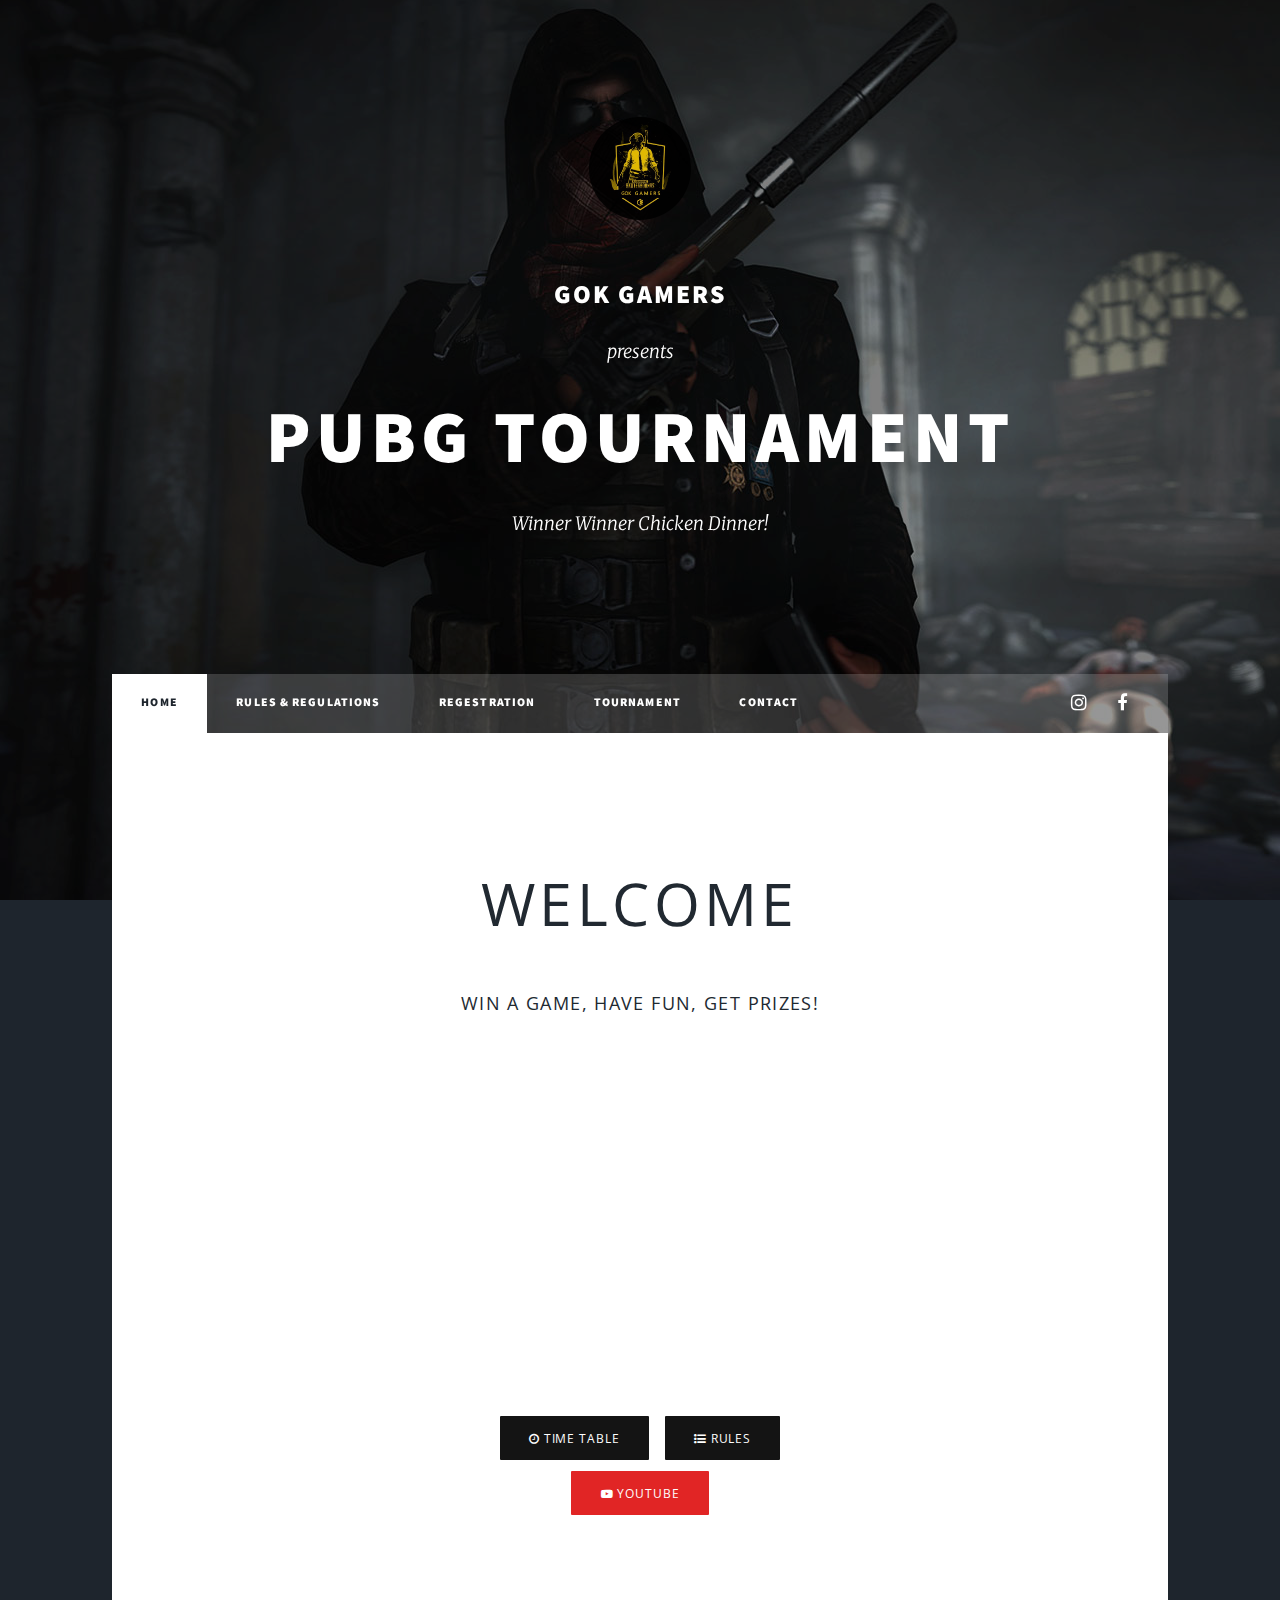
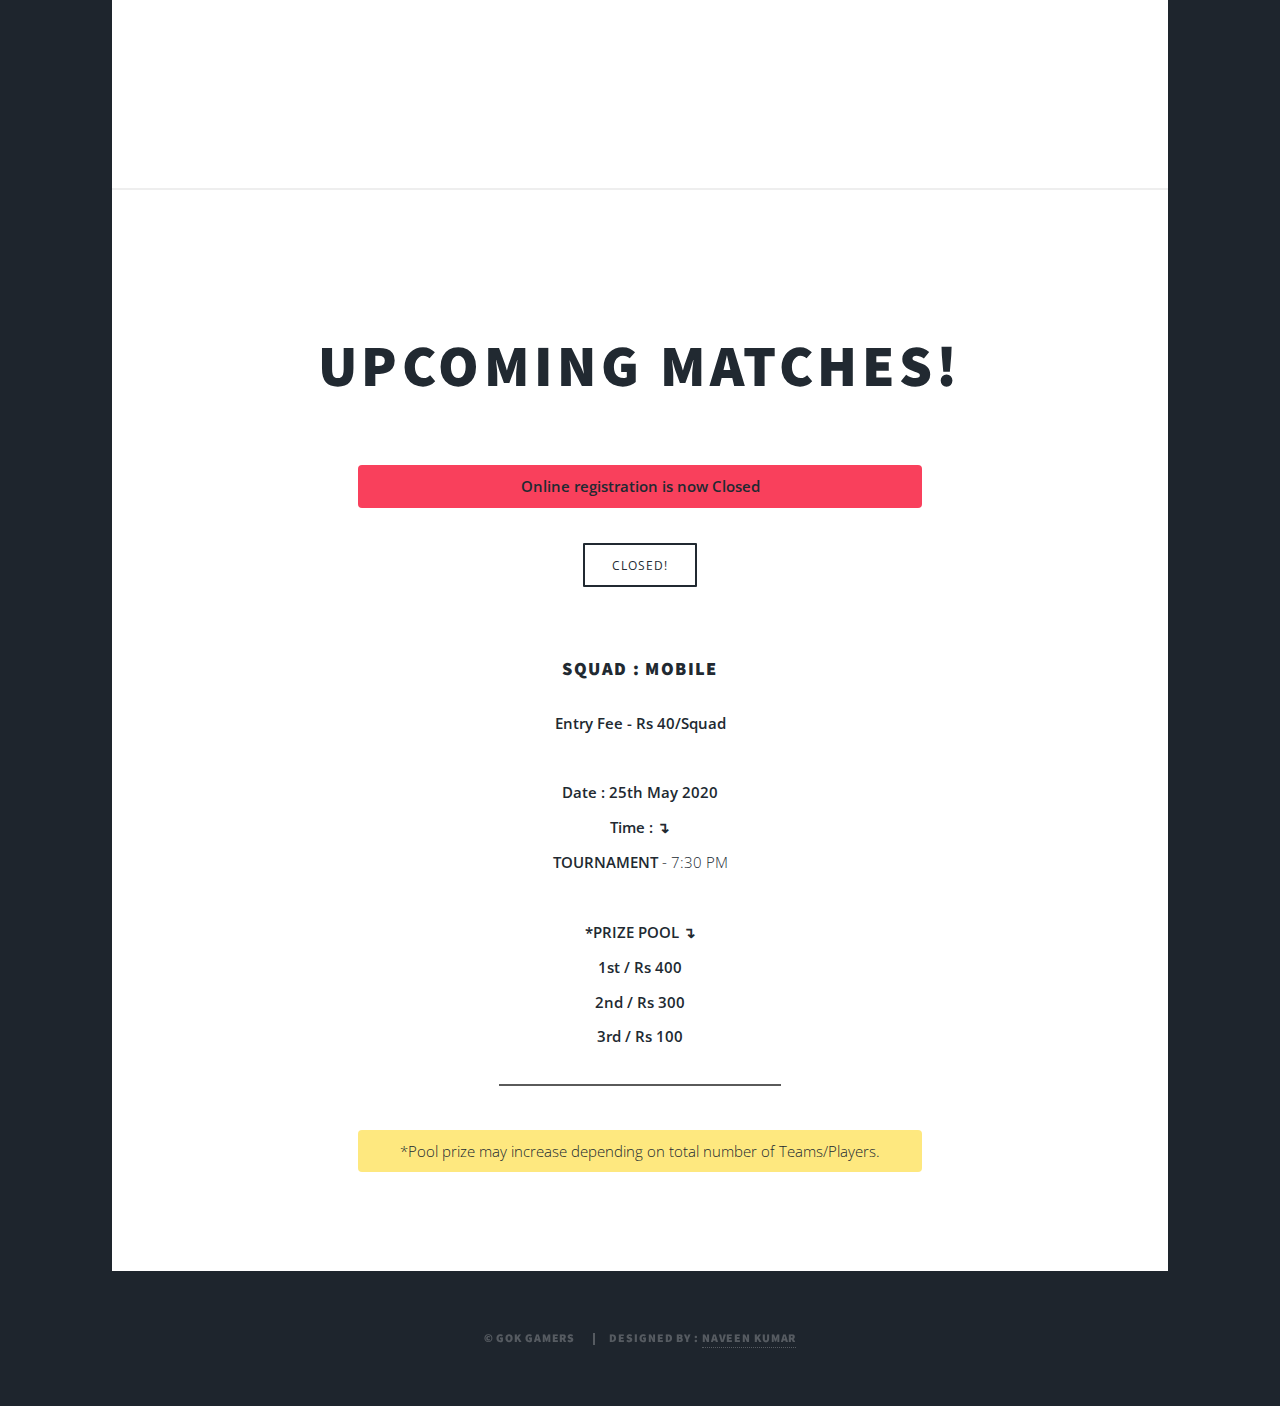
<file: index.html>
<!DOCTYPE HTML>
<html>

<head>
    <title>GOK Gamers | Pubg Mobile Tournament</title>
    <meta charset="utf-8" />
    <meta name="viewport" content="width=device-width, initial-scale=1" />
    <link rel="stylesheet" href="assets/css/main.css" />
    <noscript>
        <link rel="stylesheet" href="assets/css/noscript.css" />
    </noscript>
    <script type="application/ld+json">
    {
        "@context": "http://schema.org",
        "@type": "GamingEvent",
        "name": "Pubg Mobile Gaming Tournament",
        "location": {
            "@type": "Online",
            "name": "http://gokgamers.live/",
            "sameAs": "http://gokgamers.live/",
            "address": "Online"
        },
        "offers": {
            "@type": "Offer",
            "url": "http://gokgamers.live/reg.html"
        }
    }
    </script>
    <meta name="google-site-verification" content="QMrDW_kHh0Rx4b7dk6jcuT4mtapnfeJSK18p7bTupGY" />
    <!-- Global site tag (gtag.js) - Google Analytics -->
    <script async src="https://www.googletagmanager.com/gtag/js?id=UA-104420089-2"></script>
    <script>
      window.dataLayer = window.dataLayer || [];
      function gtag(){dataLayer.push(arguments);}
      gtag('js', new Date());
    
      gtag('config', 'UA-104420089-2');
    </script>

</head>

<body class="is-preload">
    <!-- Wrapper -->
    <div id="wrapper" class="fade-in">
        <!-- Loder -->
        <div id="loader-wrapper">
            <div id="loader"></div>
            <div class="loader-section section-left"></div>
            <div class="loader-section section-right"></div>
        </div>
        <div class="bg fixed"></div>
        <!-- Intro -->
        <div id="intro">
            <img src="images/logo.png" class="logo_img_m">
            <h2>GOK Gamers</h2>
            <p class="space-xl">presents</p>
            <h1>Pubg Tournament</h1>
            <p>Winner Winner Chicken Dinner!</p>
            <!--                 <ul class="actions">
                    <li>
                        <a href="#header" class="button icon solo fa-arrow-down scrolly">Continue</a>
                    </li>
                </ul> -->
            <br>
            <br>
        </div>
        <!-- Header -->
        <!-- <header id="header">
                <a href="index.html" class="logo">REGISTER!</a>
            </header> -->
        <!-- Nav -->
        <nav id="nav">
            <ul class="links">
                <li class="active">
                    <a href="index.html">HOME</a>
                </li>
                <li>
                    <a href="rules.html">Rules & Regulations</a>
                </li>
                <li>
                    <a href="reg.html">Regestration</a>
                </li>
                 <li>
                    <a href="tournament.html">Tournament</a>
                </li> 
                <li>
                    <a href="contact.html">Contact</a>
                </li>
            </ul>
            
            <ul class="icons">
                <li><a href="https://www.instagram.com/gok_gamers/" class="icon fa-instagram"><span class="label">Instagram</span></a></li>
                <li><a href="https://www.facebook.com/GOKGamersTamil" class="icon fa-facebook"><span class="label">Facebook</span></a></li>
            </ul>
        </nav>
        <!-- Main 0 -->
        <!-- <div class="main0">
                <h1>Welcome</h1>
            </div> -->
        <!-- Main -->
        <div id="main" class="main0">
            <h1>Welcome</h1>
            <h3>Win a game, Have fun, Get prizes!</h3>
            <iframe width="560" height="315" src="https://www.youtube.com/embed/cwvDpoZk5c0" frameborder="0" allow="accelerometer; autoplay; encrypted-media; gyroscope; picture-in-picture" allowfullscreen></iframe>
            <div class="button_d">
                <div><a href="#anc_1" class="button time"><i class="fa fa-clock-o" aria-hidden="true"></i> Time Table</a></div>
                <div><a href="rules.html" class="button rules"><i class="fa fa-list-ul" aria-hidden="true"></i> Rules</a></div>
                <!-- <div><a href="posts.html" class="button previous"><i class="fa fa-history" aria-hidden="true"></i> Previous Matches</a></div> -->
                <!-- <hr> -->
                <br>
<!--                <div><a href="#" class="button twitch" onclick="alert(" Soon... ")"><i class="fa fa-twitch" aria-hidden="true"></i> Twitch</a></div>-->
                <div><a href="https://www.youtube.com/channel/UCqugYDOrGiefLvZz_g168nw?sub_confirmation=1" class="button youtube"><i class="fa fa-youtube-play" aria-hidden="true"></i>  Youtube</a></div>
            </div>
        </div>
        <div id="main" class="main2">
            <br><div id="anc_1"></div>
            <article class="featured">
                <h1>Upcoming Matches!</h1>
                <br>
                <p class="disclamer_pp " style="background-color: #f9405c;"><strong>Online registration is now Closed</strong></p>
<!--                <p class="disclamer_pp" style="background-color: #f9405c;">Online registration is now open</p>-->
                <br>
                <a href="reg.html" class="Open button">CLOSED!</a>
                <br>
                <br>
                <br>
                <div>
                    <h3>SQUAD : Mobile</h3>
                    <p>
                        <b>Entry Fee - Rs 40/Squad</b>
                        <br>
                        <br><b>Date : 25th May 2020</b>
                        <br><b>Time : &#8628;</b>
<!--                        <br><b>Qualifier : </b>5PM - 7PM-->
                        <br><b>TOURNAMENT</b> - 7:30 PM
                        <br>
                        <br><b>*PRIZE POOL &#8628;</b>
                        <br><b>1st / Rs 400</b>
                        <br><b>2nd / Rs 300</b>
                        <br><b>3rd / Rs 100</b>
<!--                        <br><span style="color:red;">EMULATORS ALLOWED!</span>-->
                        <br>
                    </p>
                </div>
                <hr>
                <p class="disclamer_pp">*Pool prize may increase depending on total number of Teams/Players.</p>
                <br>
                <br>
            </article>
        </div>
        <!-- Copyright -->
        <div id="copyright">
            <ul>
                <li>&copy; GOK Gamers</li>
                <li>Designed by :
                    <a href="#">Naveen Kumar</a>
                </li>
            </ul>
        </div>
    </div>
    <!-- Scripts -->
    <script src="assets/js/jquery.min.js"></script>
    <script src="assets/js/jquery.scrollex.min.js"></script>
    <script src="assets/js/jquery.scrolly.min.js"></script>
    <script src="assets/js/browser.min.js"></script>
    <script src="assets/js/breakpoints.min.js"></script>
    <script src="assets/js/util.js"></script>
    <script src="assets/js/main.js"></script>
    
</body>

</html>
</file>
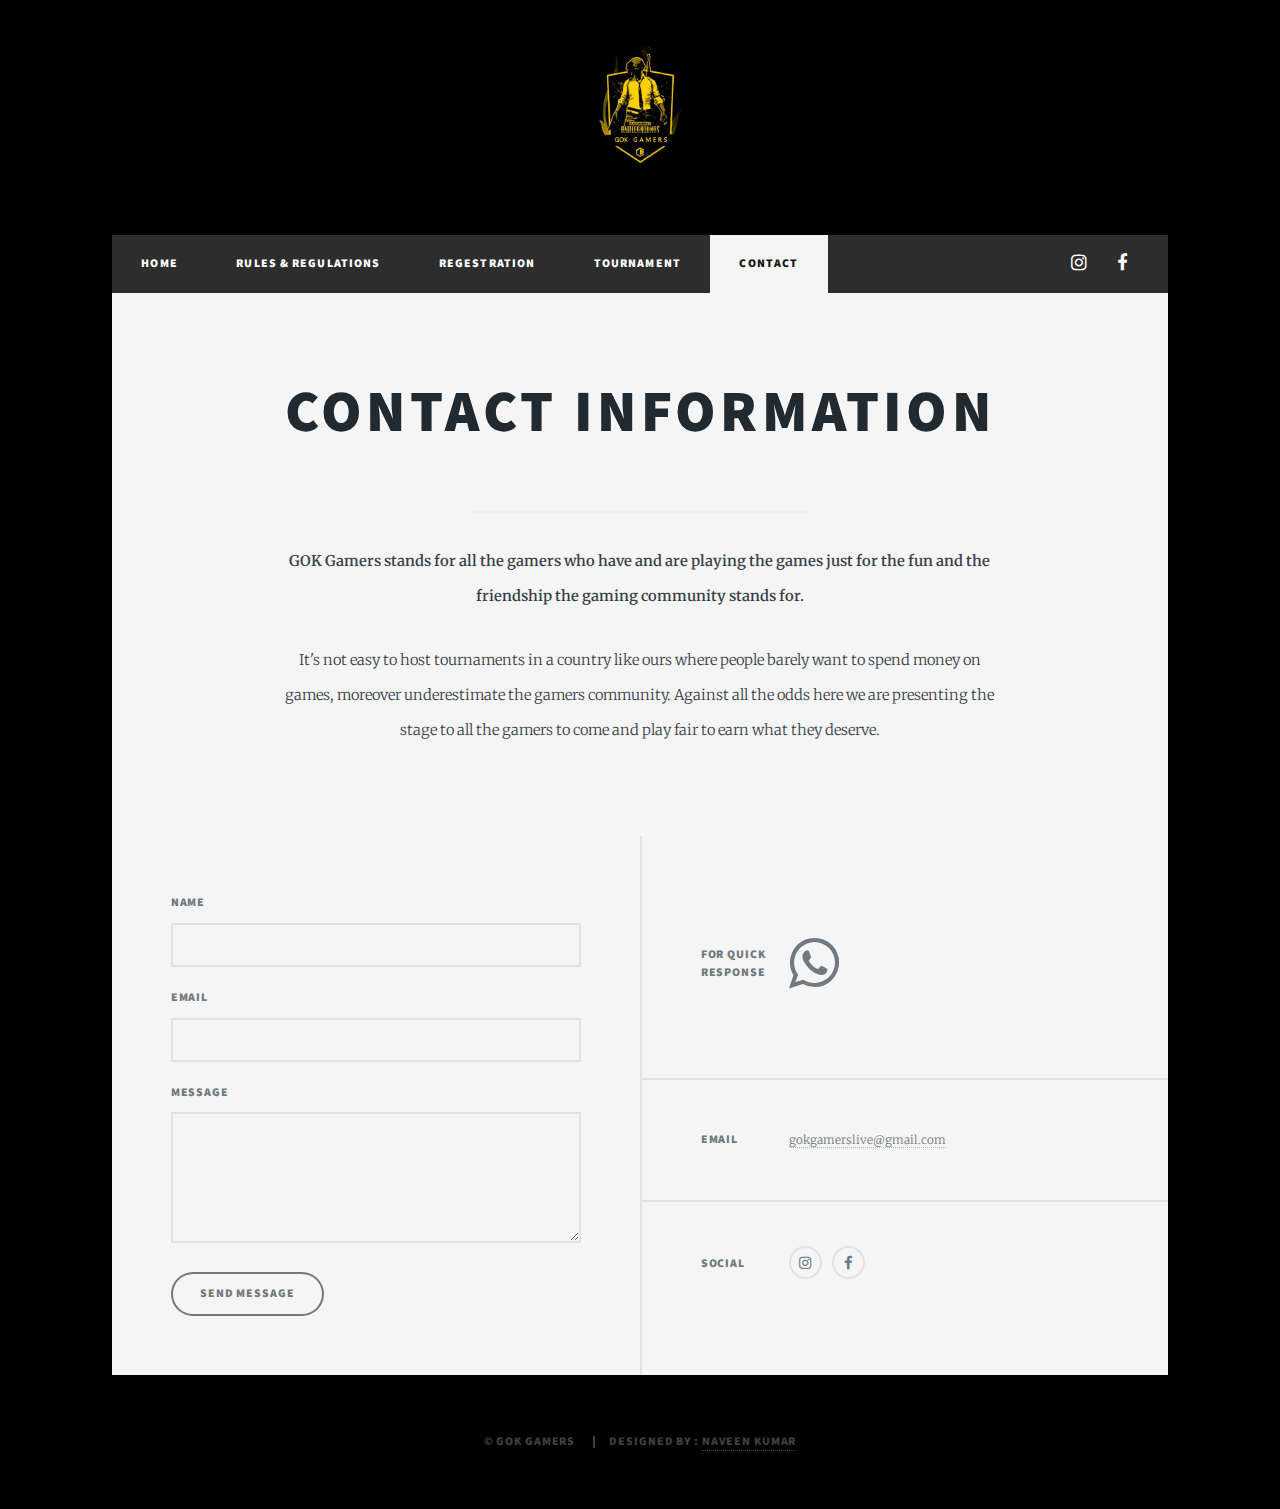
<file: contact.html>
<!DOCTYPE HTML>
<html>

<head>
    <title>Contact Info | GOK Gamers</title>
    <meta charset="utf-8" />
    <meta name="viewport" content="width=device-width, initial-scale=1, user-scalable=no" />
    <link rel="stylesheet" href="assets/css/main.css" />
    <noscript>
        <link rel="stylesheet" href="assets/css/noscript.css" />
    </noscript>
    <!-- Global site tag (gtag.js) - Google Analytics -->
    <script async src="https://www.googletagmanager.com/gtag/js?id=UA-104420089-2"></script>
    <script>
      window.dataLayer = window.dataLayer || [];
      function gtag(){dataLayer.push(arguments);}
      gtag('js', new Date());
    
      gtag('config', 'UA-104420089-2');
    </script>

</head>

<body class="is-preload" style="background: #000">
    <!-- Wrapper -->
    <div id="wrapper">
        <!-- Header -->
        <header id="header">
            <img src="images/logo.png" class="logo_img">
        </header>
        <!-- Nav -->
        <nav id="nav">
            <ul class="links">
                <li><a href="index.html">Home</a></li>
                <li><a href="rules.html">Rules & Regulations</a></li>
                <li><a href="reg.html">Regestration</a></li>
                <li><a href="tournament.html">Tournament</a></li>
                <li class="contact_l"><a href="contact.html">Contact</a></li>
            </ul>

            <ul class="icons">
                <li><a href="https://www.instagram.com/gok_gamers/" class="icon fa-instagram"><span class="label">GitHub</span></a></li>
                <li><a href="https://www.facebook.com/GOKGamersTamil" class="icon fa-facebook"><span class="label">Facebook</span></a></li>
            </ul>
        </nav>
        <!-- Main -->
        <div id="main" class="contacts">
            <!-- Post -->
            <section class="post">
                <header class="major">
                    <h1>Contact Information</h1>
                </header>
                <!-- Text stuff -->
                <hr>
                <div class="container">
                    <p><b>GOK Gamers stands for all the gamers who have and are playing the games just for the fun and the friendship the gaming community stands for.</b></p>
                    <p>It's not easy to host tournaments in a country like ours where people barely want to spend money on games, moreover underestimate the gamers community. Against all the odds here we are presenting the stage to all the gamers to come and play fair to earn what they deserve.</p>
                </div>
            </section>
        </div>
        <!-- Footer -->
        <footer id="footer" class="contacts-section">
            <section>
                <form method="post" action="#">
                    <div class="fields">
                        <div class="field">
                            <label for="name">Name</label>
                            <input type="text" name="name" id="name" />
                        </div>
                        <div class="field">
                            <label for="email">Email</label>
                            <input type="text" name="email" id="email" />
                        </div>
                        <div class="field">
                            <label for="message">Message</label>
                            <textarea name="message" id="message" rows="3"></textarea>
                        </div>
                    </div>
                    <ul class="actions">
                        <li>
                            <input type="submit" value="Send Message" />
                        </li>
                    </ul>
                </form>
            </section>
            <section class="split contact">
                <section>
                    <h3>For quick response</h3>
                    <p>
                        <a href="https://api.whatsapp.com/send?phone=+916380516023" class="icon fa-whatsapp fa-5x">
                            <span class="label">Whatsapp</span>
                        </a>
                    </p>
                </section>
                <section>
                    <h3>Email</h3>
                    <p>
                        <a href="mailto:gokgamerslive@gmail.com">gokgamerslive@gmail.com</a>
                    </p>
                </section>
                <section>
                    <h3>Social</h3>
                    <ul class="icons alt">
                        <li>
                            <a href="https://www.instagram.com/gok_gamers/" class="icon fa-instagram">
                                <span class="label">Instagram</span>
                            </a>
                        </li>
                        <li>
                            <a href="https://www.facebook.com/GOKGamersTamil" class="icon fa-facebook">
                                <span class="label">Facebook</span>
                            </a>
                        </li>
                    </ul>
                </section>
            </section>
        </footer>
        <!-- Copyright -->
        <div id="copyright">
            <ul>
                <li>&copy; GOK Gamers</li>
                <li>Designed by :
                    <a href="#">Naveen Kumar</a>
                </li>
            </ul>
        </div>
    </div>
    <!-- Scripts -->
    <script src="assets/js/jquery.min.js"></script>
    <script src="assets/js/jquery.scrollex.min.js"></script>
    <script src="assets/js/jquery.scrolly.min.js"></script>
    <script src="assets/js/browser.min.js"></script>
    <script src="assets/js/breakpoints.min.js"></script>
    <script src="assets/js/util.js"></script>
    <script src="assets/js/main.js"></script>

</body></html>
</file>
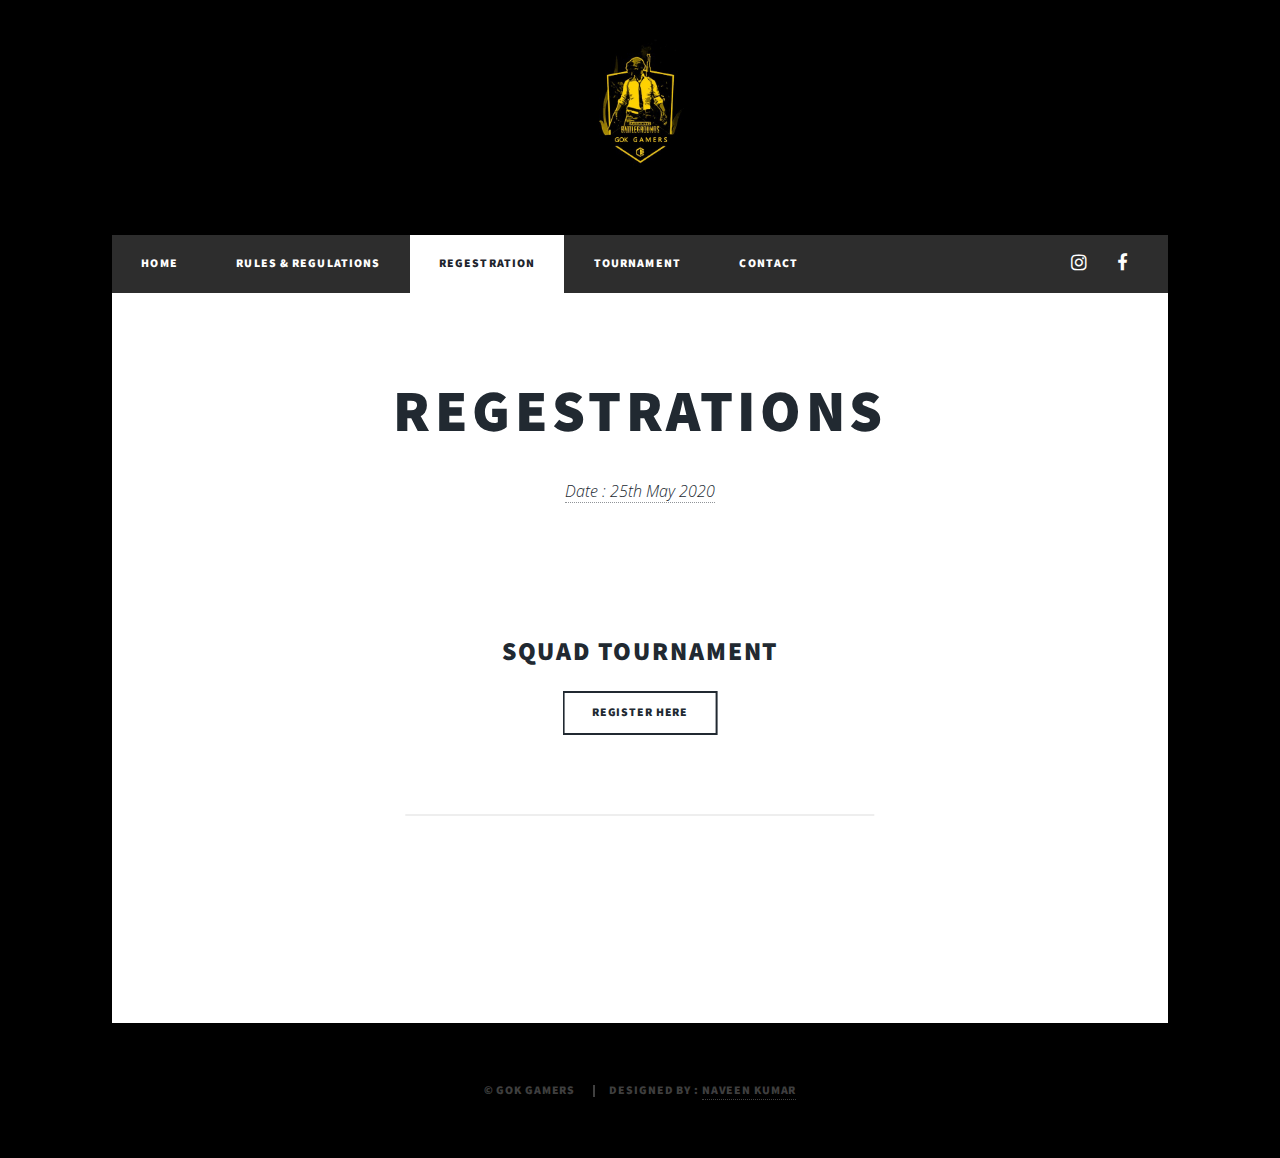
<file: reg.html>
<!DOCTYPE HTML>
<html>

<head>
    <title>Regestration | GOK Gamers</title>
    <meta charset="utf-8" />
    <meta name="viewport" content="width=device-width, initial-scale=1, user-scalable=no" />
    <link rel="stylesheet" href="assets/css/main.css" />
    <noscript>
        <link rel="stylesheet" href="assets/css/noscript.css" />
    </noscript>
    <!-- Global site tag (gtag.js) - Google Analytics -->
    <script async src="https://www.googletagmanager.com/gtag/js?id=UA-104420089-2"></script>
    <script>
      window.dataLayer = window.dataLayer || [];
      function gtag(){dataLayer.push(arguments);}
      gtag('js', new Date());
    
      gtag('config', 'UA-104420089-2');
    </script>

</head>

<body class="is-preload" style="background: #000">
    <!-- Wrapper -->
    <div id="wrapper">
        <!-- Header -->
        <header id="header">
            <img src="images/logo.png" class="logo_img">
        </header>
        <!-- Nav -->
        <nav id="nav">
            <ul class="links">
                <li><a href="index.html">Home</a></li>
                <li><a href="rules.html">Rules & Regulations</a></li>
                <li class="active"><a href="reg.html">Regestration</a></li>
                <li><a href="tournament.html">Tournament</a></li>
                <li><a href="contact.html">Contact</a></li>
            </ul>

            <ul class="icons">
                <li><a href="https://www.instagram.com/gok_gamers/" class="icon fa-instagram"><span class="label">Instagram</span></a></li>
                <li><a href="https://www.facebook.com/GOKGamersTamil" class="icon fa-facebook"><span class="label">Facebook</span></a></li>
            </ul>
        </nav>
        <!-- Main -->
        <div id="main" class="reg">
            <!-- Post -->
            <section class="post">
                <header class="major">
                    <!-- <span class="date">April 25, 2017</span> -->
                    <h1>REGESTRATIONS</h1>
                    <p><a href="index.html#anc_1">Date : 25th May 2020</a></p>
                </header>
                <!-- <div class="image main"><img src="images/pic01.jpg" alt="" /></div> -->
                <br><br>
                <div class="reg_div center">
                    <h2>Squad Tournament </h2>
                    <!--                    <h5 class="txt-white bg-red" onclick="noEmuFunc()">No Emulators!</h5>-->
                    <a href="https://forms.gle/L3oxJWQmNgTp5TYZ9" target="_blank" class="button edge2">Register Here</a>
                </div>
                <br><br>
                <hr><br>
                <br><br>
            </section>
        </div>
        <!-- Copyright -->
        <div id="copyright">
            <ul>
                <li>&copy; GOK Gamers</li>
                <li>Designed by :
                    <a href="#">Naveen Kumar</a>
                </li>
            </ul>
        </div>
    </div>
    <!-- Scripts -->
    <script src="assets/js/jquery.min.js"></script>
    <script src="assets/js/jquery.scrollex.min.js"></script>
    <script src="assets/js/jquery.scrolly.min.js"></script>
    <script src="assets/js/browser.min.js"></script>
    <script src="assets/js/breakpoints.min.js"></script>
    <script src="assets/js/util.js"></script>
    <script src="assets/js/main.js"></script>

</body>

</html>
</file>
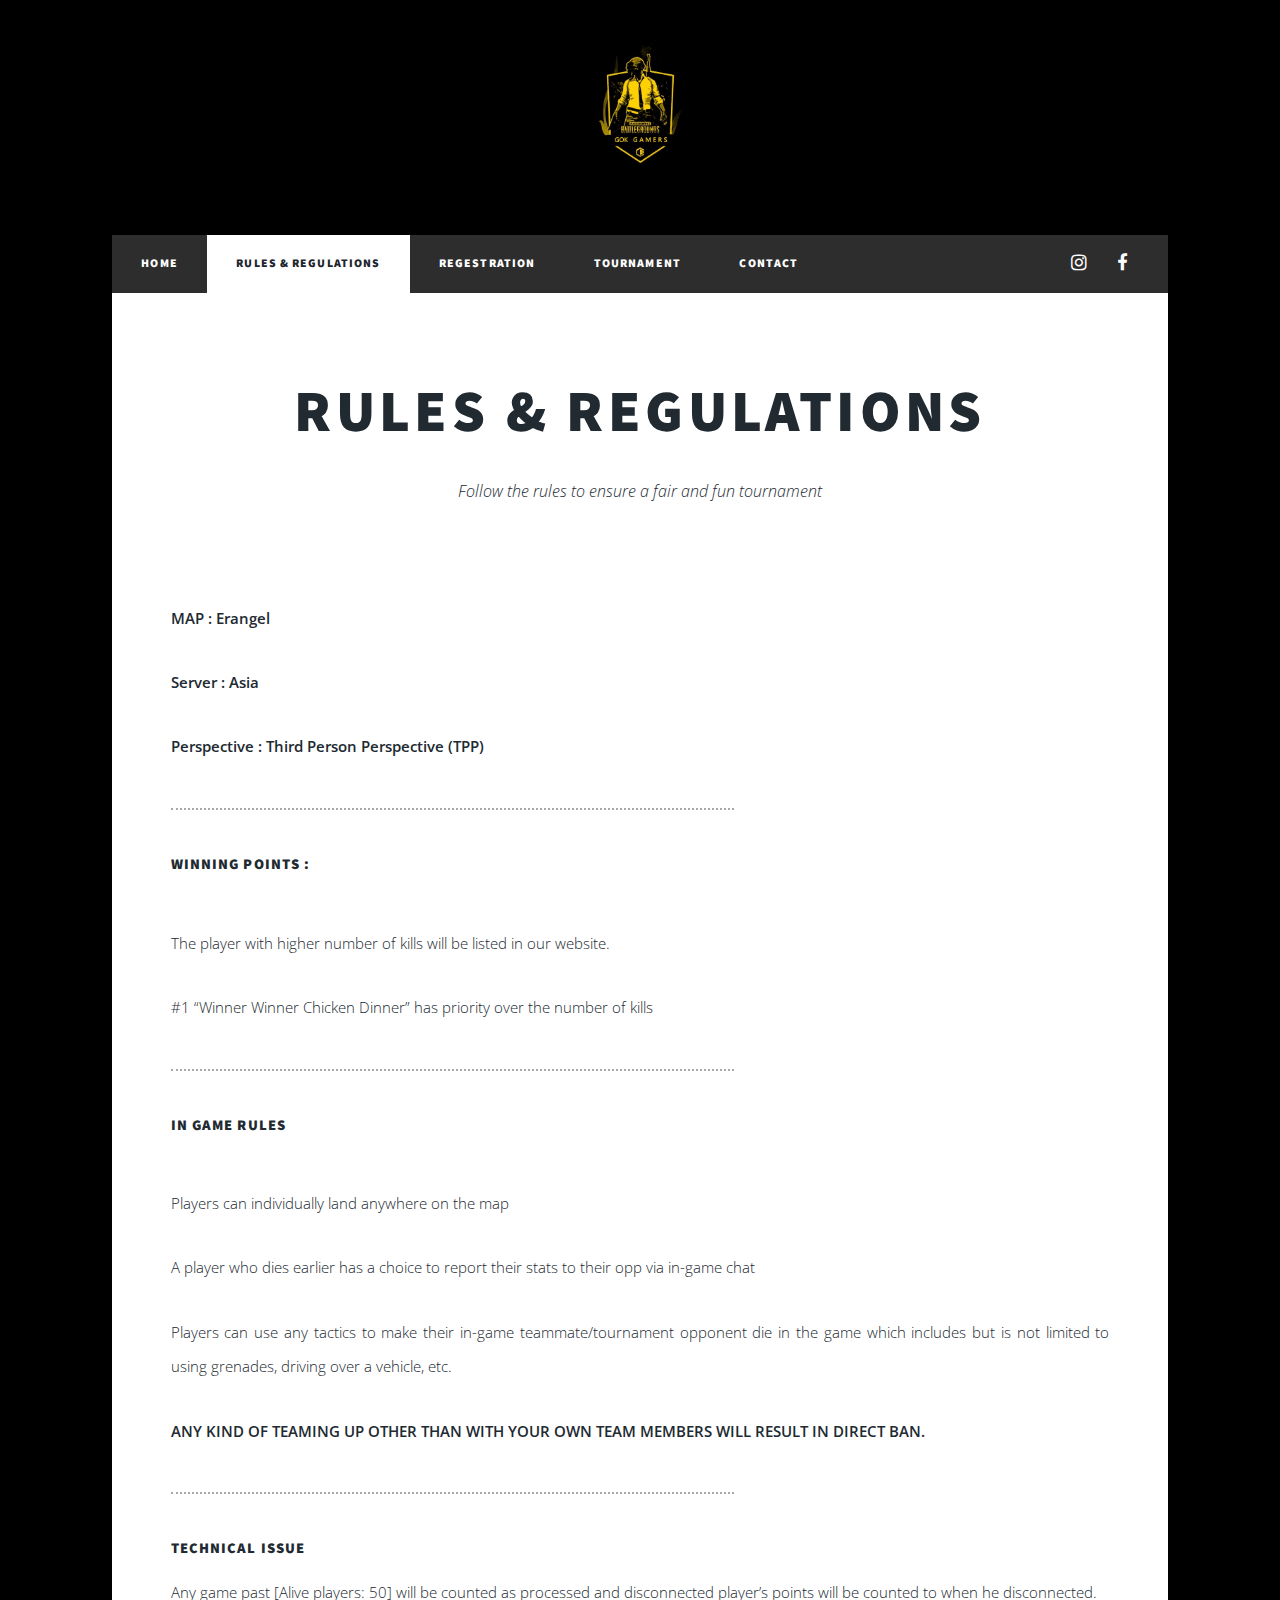
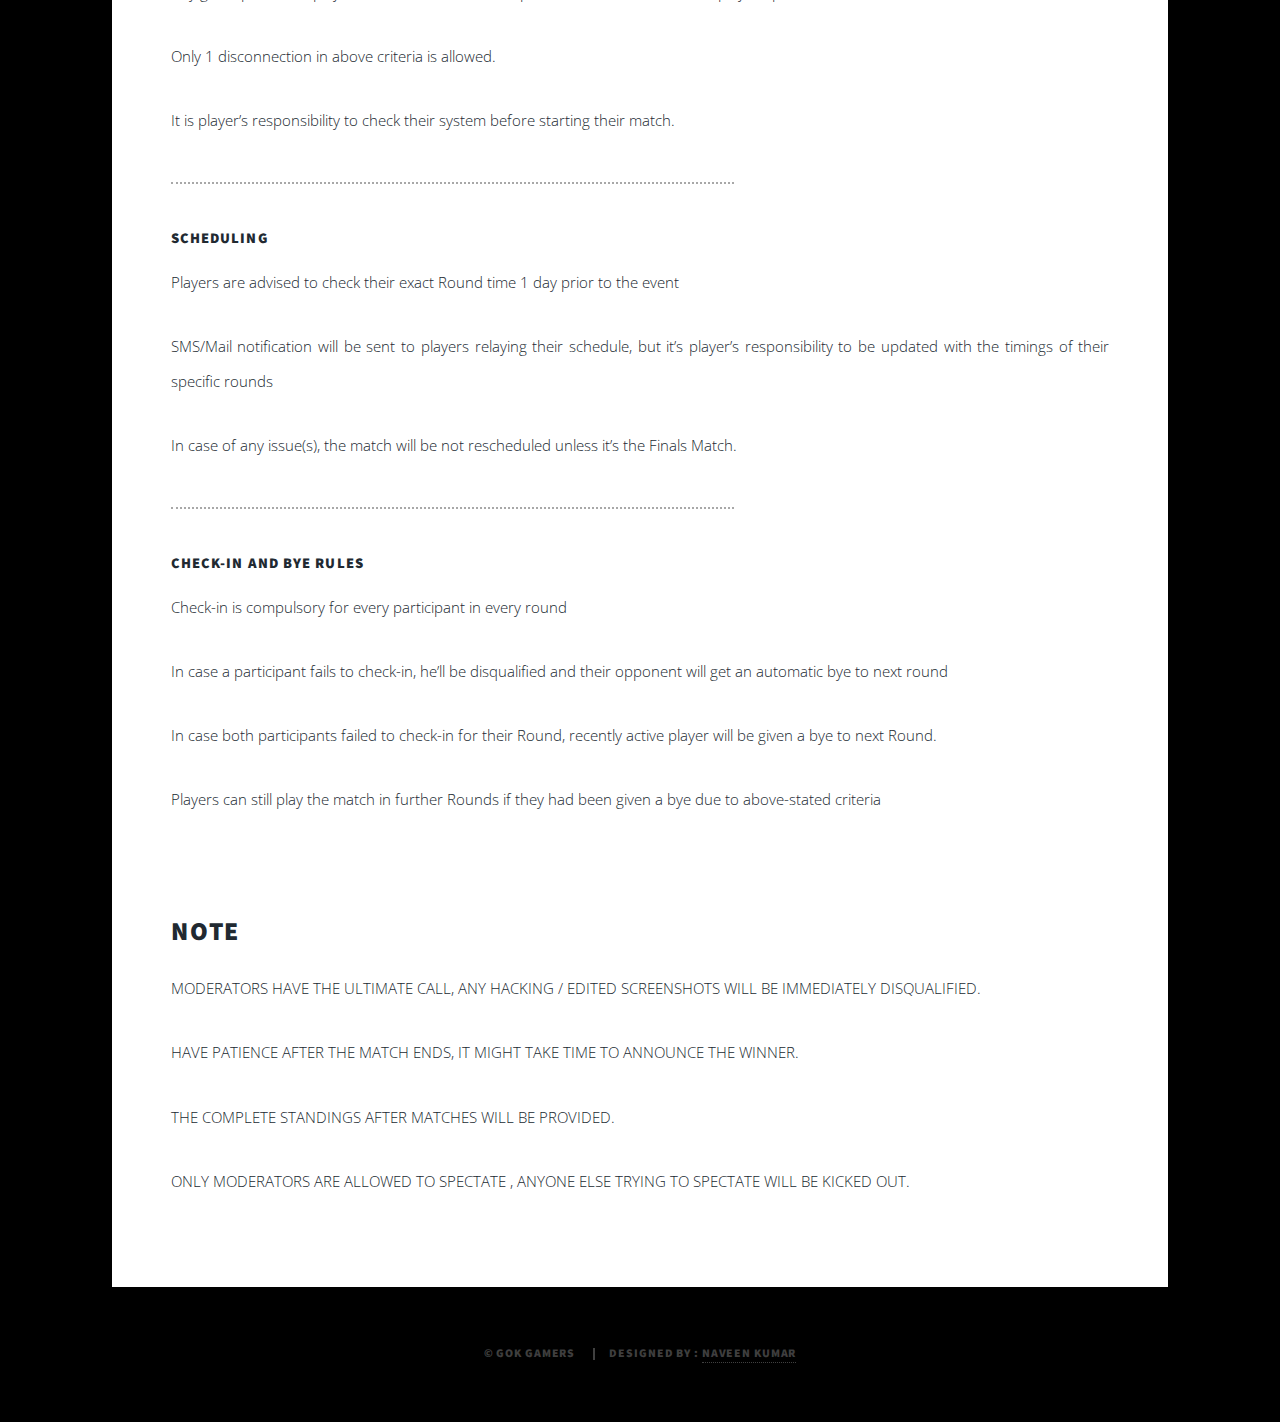
<file: rules.html>
<!DOCTYPE HTML>
<html>

    <head>
    <title>Rules & Regulations | GOK Gamers</title>
    <meta charset="utf-8" />
    <meta name="viewport" content="width=device-width, initial-scale=1, user-scalable=no" />
    <link rel="stylesheet" href="assets/css/main.css" />
    <noscript>
        <link rel="stylesheet" href="assets/css/noscript.css" />
    </noscript>
    <!-- Global site tag (gtag.js) - Google Analytics -->
    <script async src="https://www.googletagmanager.com/gtag/js?id=UA-104420089-2"></script>
    <script>
      window.dataLayer = window.dataLayer || [];
      function gtag(){dataLayer.push(arguments);}
      gtag('js', new Date());
    
      gtag('config', 'UA-104420089-2');
    </script>

</head>

<body class="is-preload" style="background: #000">
    <!-- Wrapper -->
    <div id="wrapper">
        <!-- Header -->
        <header id="header">
            <img src="images/logo.png" class="logo_img">
        </header>
        <!-- Nav -->
        <nav id="nav">
            <ul class="links">
                <li><a href="index.html">Home</a></li>
                <li class="active"><a href="rules.html">Rules & Regulations</a></li>
                <li><a href="reg.html">Regestration</a></li>
                <li><a href="tournament.html">Tournament</a></li>
                <li><a href="contact.html">Contact</a></li>
            </ul>
            <ul class="icons">
                <li><a href="https://www.instagram.com/gok_gamers/" class="icon fa-instagram"><span class="label">GitHub</span></a></li>
                <li><a href="https://www.facebook.com/GOKGamersTamil" class="icon fa-facebook"><span class="label">Facebook</span></a></li>
            </ul>
        </nav>
        <!-- Main -->
        <div id="main">
            <!-- Post -->
            <section class="post">
                <header class="major">
                    <!-- <span class="date">April 25, 2017</span> -->
                    <h1>Rules & Regulations</h1>
                    <p>Follow the rules to ensure a fair and fun tournament</p>
                </header>
                <!-- <div class="image main"><img src="images/pic01.jpg" alt="" /></div> -->
                <br>
                <div class="rules_text">
                    <b>
                        <p>MAP : Erangel</p>
                        <p>Server : Asia</p>
                        <p>Perspective : Third Person Perspective (TPP)</p>
                    </b>
                    <hr>
                    <h4>Winning Points :</h4><br>
                    <p>The player with higher number of kills will be listed in our website.</p>
                    <p>#1 &ldquo;Winner Winner Chicken Dinner&rdquo; has priority over the number of kills</p>

                    <hr>
                    <h4>In game Rules</h4>
                    <br>
                    <p>Players can individually land anywhere on the map</p>
                    <p>A player who dies earlier has a choice to report their stats to their opp via in-game chat</p>
                    <p>Players can use any tactics to make their in-game teammate/tournament opponent die in the game which includes but is not limited to using grenades, driving over a vehicle, etc.</p>
                    <p><strong>ANY KIND OF TEAMING UP OTHER THAN WITH YOUR OWN TEAM MEMBERS WILL RESULT IN DIRECT BAN.</strong></p>
                    <hr>
                    <h4>Technical Issue</h4>
                    <p>Any game past [Alive players: 50] will be counted as processed and disconnected player&rsquo;s points will be counted to when he disconnected.</p>
                    <p>Only 1 disconnection in above criteria is allowed.</p>
                    <p>It is player&rsquo;s responsibility to check their system before starting their match.</p>
                    <hr>
                    <h4>Scheduling</h4>
                    <p>Players are advised to check their exact Round time 1 day prior to the event</p>
                    <p>SMS/Mail notification will be sent to players relaying their schedule, but it&rsquo;s player&rsquo;s responsibility to be updated with the timings of their specific rounds</p>
                    <p>In case of any issue(s), the match will be not rescheduled unless it&rsquo;s the Finals Match.</p>
                    <hr>
                    <h4>Check-in and Bye Rules</h4>
                    <p>Check-in is compulsory for every participant in every round</p>
                    <p>In case a participant fails to check-in, he&rsquo;ll be disqualified and their opponent will get an automatic bye to next round</p>
                    <p>In case both participants failed to check-in for their Round, recently active player will be given a bye to next Round.</p>
                    <p>Players can still play the match in further Rounds if they had been given a bye due to above-stated criteria</p>
                    <br><br>
                    <h2>NOTE</h2>
                    <p>MODERATORS HAVE THE ULTIMATE CALL, ANY HACKING / EDITED SCREENSHOTS WILL BE IMMEDIATELY DISQUALIFIED.</p>
                    <p>HAVE PATIENCE AFTER THE MATCH ENDS, IT MIGHT TAKE TIME TO ANNOUNCE THE WINNER.</p>
                    <p>THE COMPLETE STANDINGS AFTER MATCHES WILL BE PROVIDED.</p>
                    <p>ONLY MODERATORS ARE ALLOWED TO SPECTATE , ANYONE ELSE TRYING TO SPECTATE WILL BE KICKED OUT.</p>
                </div>
            </section>
        </div>
        <!-- Copyright -->
        <div id="copyright">
            <ul>
                <li>&copy; GOK Gamers</li>
                <li>Designed by :
                    <a href="#">Naveen Kumar</a>
                </li>
            </ul>
        </div>
    </div>
    <!-- Scripts -->
    <script src="assets/js/jquery.min.js"></script>
    <script src="assets/js/jquery.scrollex.min.js"></script>
    <script src="assets/js/jquery.scrolly.min.js"></script>
    <script src="assets/js/browser.min.js"></script>
    <script src="assets/js/breakpoints.min.js"></script>
    <script src="assets/js/util.js"></script>
    <script src="assets/js/main.js"></script>
</body></html>
</file>
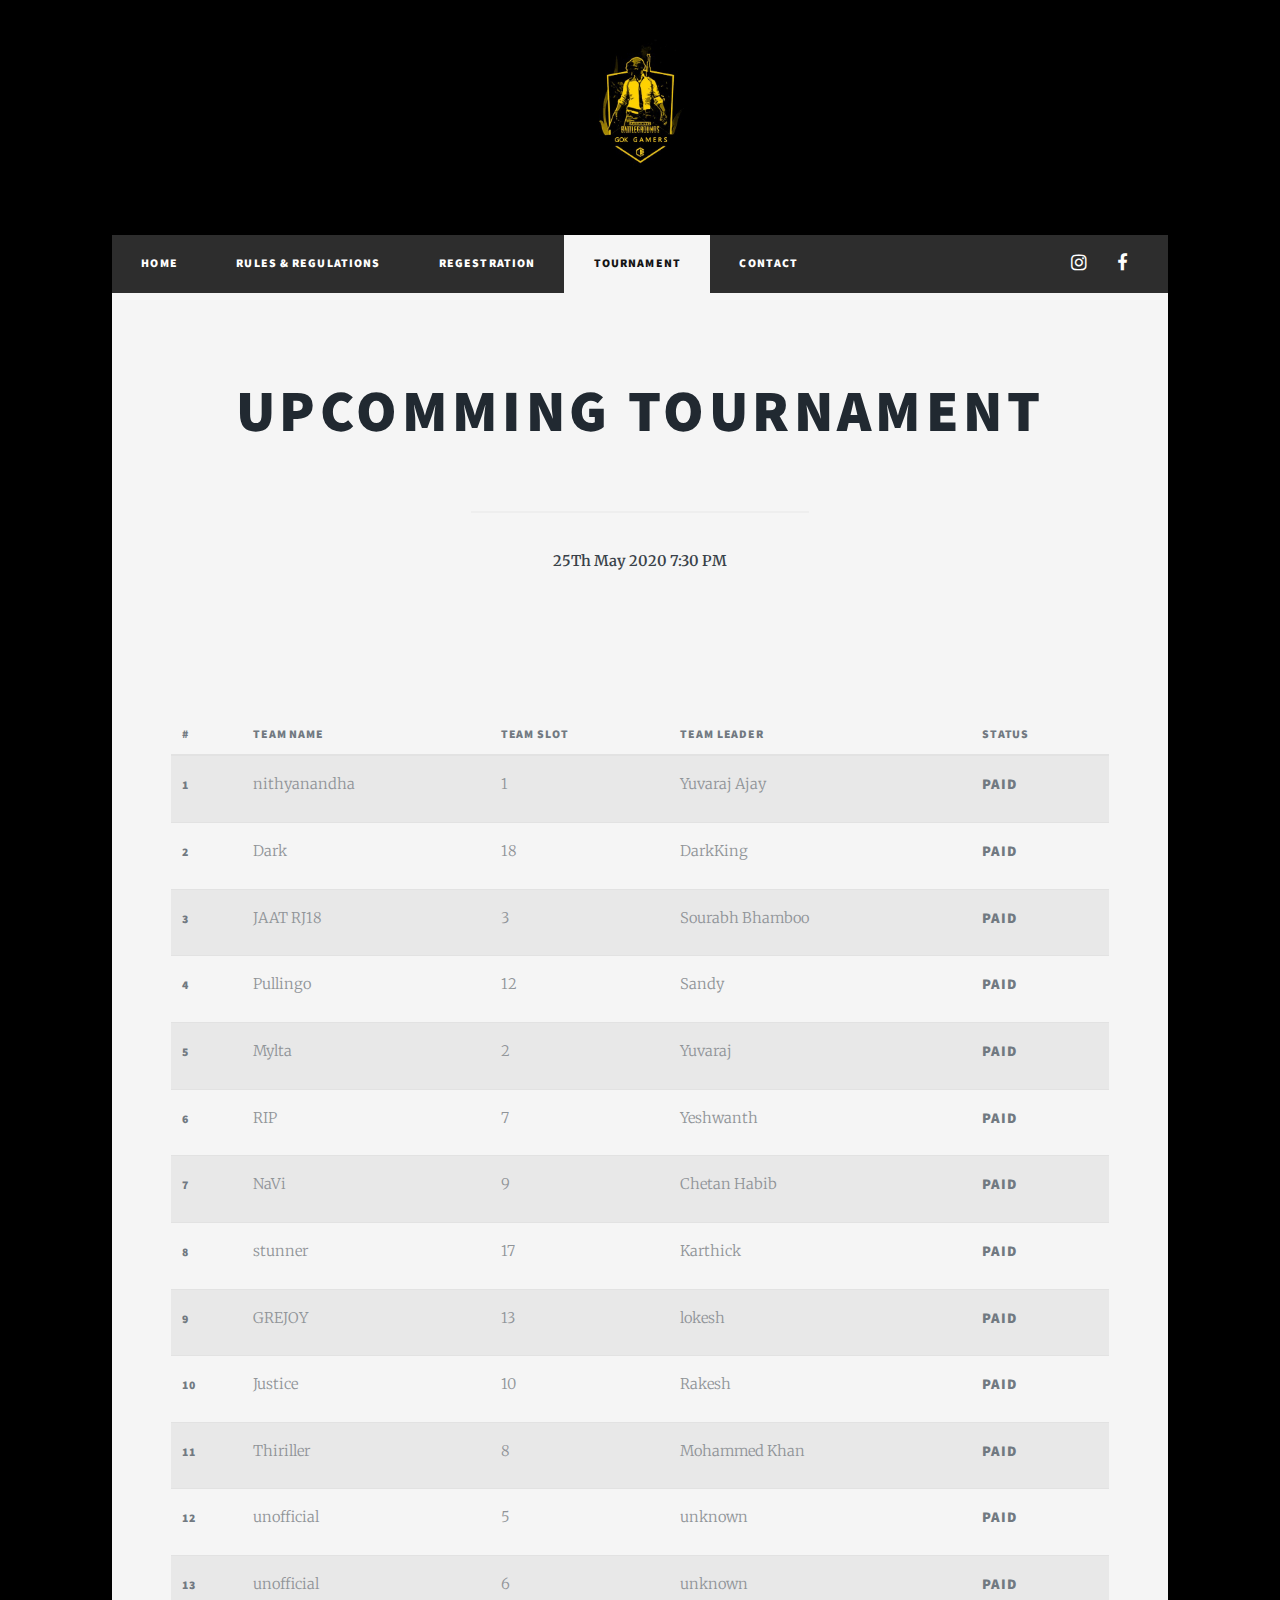
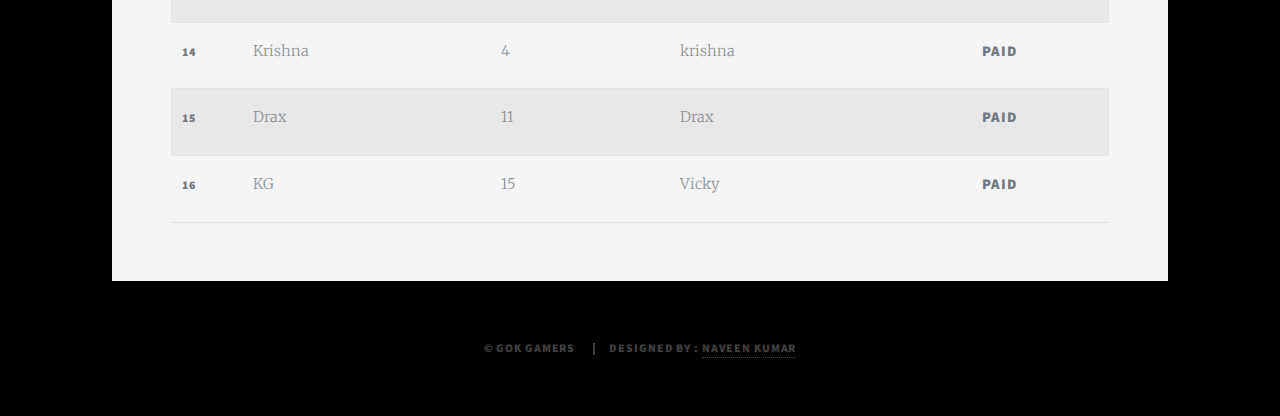
<file: tournament.html>
<!DOCTYPE HTML>
<html>

<head>
    <title>Tournament Info | GOK Gamers</title>
    <meta charset="utf-8" />
    <meta name="viewport" content="width=device-width, initial-scale=1, user-scalable=no" />
    <link rel="stylesheet" href="assets/css/main.css" />
    <noscript>
        <link rel="stylesheet" href="assets/css/noscript.css" />
    </noscript>
    <!-- Global site tag (gtag.js) - Google Analytics -->
    <script async src="https://www.googletagmanager.com/gtag/js?id=UA-104420089-2"></script>
    <script>
      window.dataLayer = window.dataLayer || [];
      function gtag(){dataLayer.push(arguments);}
      gtag('js', new Date());
    
      gtag('config', 'UA-104420089-2');
    </script>

</head>

<body class="is-preload" style="background: #000">
    <!-- Wrapper -->
    <div id="wrapper">
        <!-- Header -->
        <header id="header">
            <img src="images/logo.png" class="logo_img">
        </header>
        <!-- Nav -->
        <nav id="nav">
            <ul class="links">
                <li><a href="index.html">Home</a></li>
                <li><a href="rules.html">Rules & Regulations</a></li>
                <li><a href="reg.html">Regestration</a></li>
                <li class="contact_l"><a href="tournament.html">Tournament</a></li>
                <li><a href="contact.html">Contact</a></li>
            </ul>

            <ul class="icons">
                <li><a href="https://www.instagram.com/gok_gamers/" class="icon fa-instagram"><span class="label">Instagram</span></a></li>
                <li><a href="https://www.facebook.com/GOKGamersTamil" class="icon fa-facebook"><span class="label">Facebook</span></a></li>
            </ul>
        </nav>
        <!-- Main -->
        <div id="main" class="contacts">
            <!-- Post -->
            <section class="post">
                <header class="major">
                    <h1>upcomming Tournament</h1>
                </header>
                <!-- Text stuff -->
                <hr>
                <div class="container">
                    <p><b>25Th May 2020 7:30 PM</b></p>
                </div>
            </section>
        </div>
        <!-- Footer -->
        <footer id="footer" class="contacts-section">
            <section>
                <!--Table-->
                <table id="tablePreview" class="table table-hover">
                    <!--Table head-->
                    <thead>
                        <tr>
                            <th>#</th>
                            <th>Team Name</th>
                            <th>Team Slot</th>
                            <th>Team Leader</th>
                            <th>Status</th>
                        </tr>
                    </thead>
                    <!--Table head-->
                    <!--Table body-->
                    <tbody>
                        <tr>
                            <th scope="row">1</th>
                            <td>nithyanandha</td>
                            <td>1</td>
                            <td>Yuvaraj Ajay</td>
                            <td>
                                <h4>Paid</h4>
                            </td>
                        </tr>
                        <tr>
                            <th scope="row">2</th>
                            <td>Dark</td>
                            <td>18</td>
                            <td>DarkKing</td>
                            <td>
                                <h4>Paid</h4>
                            </td>
                        </tr>
                        <tr>
                            <th scope="row">3</th>
                            <td>JAAT RJ18</td>
                            <td>3</td>
                            <td>Sourabh Bhamboo</td>
                            <td>
                                <h4>Paid</h4>
                            </td>
                        </tr>
                        <tr>
                            <th scope="row">4</th>
                            <td>Pullingo</td>
                            <td>12</td>
                            <td>Sandy</td>
                            <td>
                                <h4>Paid</h4>
                            </td>
                        </tr>
                        <tr>
                            <th scope="row">5</th>
                            <td>Mylta</td>
                            <td>2</td>
                            <td>Yuvaraj</td>
                            <td>
                                <h4>Paid</h4>
                            </td>
                        </tr>
                        <tr>
                            <th scope="row">6</th>
                            <td>RIP</td>
                            <td>7</td>
                            <td>Yeshwanth</td>
                            <td>
                                <h4>Paid</h4>
                            </td>
                        </tr>
                        <tr>
                            <th scope="row">7</th>
                            <td>NaVi</td>
                            <td>9</td>
                            <td>Chetan Habib</td>
                            <td>
                                <h4>Paid</h4>
                            </td>
                        </tr>
                        <tr>
                            <th scope="row">8</th>
                            <td>stunner</td>
                            <td>17</td>
                            <td>Karthick</td>
                            <td>
                                <h4>Paid</h4>
                            </td>
                        </tr>
                        <tr>
                            <th scope="row">9</th>
                            <td>GREJOY</td>
                            <td>13</td>
                            <td>lokesh</td>
                            <td>
                                <h4>Paid</h4>
                            </td>
                        </tr>
                        <tr>
                            <th scope="row">10</th>
                            <td>Justice</td>
                            <td>10</td>
                            <td>Rakesh</td>
                            <td>
                                <h4>Paid</h4>
                            </td>
                        </tr>
                        <tr>
                            <th scope="row">11</th>
                            <td>Thiriller</td>
                            <td>8</td>
                            <td>Mohammed Khan</td>
                            <td>
                                <h4>Paid</h4>
                            </td>
                        </tr>
                        <tr>
                            <th scope="row">12</th>
                            <td>unofficial</td>
                            <td>5</td>
                            <td>unknown</td>
                            <td>
                                <h4>Paid</h4>
                            </td>
                        </tr>
                        <tr>
                            <th scope="row">13</th>
                            <td>unofficial</td>
                            <td>6</td>
                            <td>unknown</td>
                            <td>
                                <h4>Paid</h4>
                            </td>
                        </tr>
                        <tr>
                            <th scope="row">14</th>
                            <td>Krishna</td>
                            <td>4</td>
                            <td>krishna</td>
                            <td>
                                <h4>Paid</h4>
                            </td>
                        </tr>
                        <tr>
                            <th scope="row">15</th>
                            <td>Drax</td>
                            <td>11</td>
                            <td>Drax</td>
                            <td>
                                <h4>Paid</h4>
                            </td>
                        </tr>
                         <tr>
                            <th scope="row">16</th>
                            <td>KG</td>
                            <td>15</td>
                            <td>Vicky</td>
                            <td>
                                <h4>Paid</h4>
                            </td>
                        </tr>
                    </tbody>
                    <!--Table body-->
                </table>
                <!--Table-->
            </section>
        </footer>
        <!-- Copyright -->
        <div id="copyright">
            <ul>
                <li>&copy; GOK Gamers</li>
                <li>Designed by :
                    <a href="#">Naveen Kumar</a>
                </li>
            </ul>
        </div>
    </div>
    <!-- Scripts -->
    <script src="assets/js/jquery.min.js"></script>
    <script src="assets/js/jquery.scrollex.min.js"></script>
    <script src="assets/js/jquery.scrolly.min.js"></script>
    <script src="assets/js/browser.min.js"></script>
    <script src="assets/js/breakpoints.min.js"></script>
    <script src="assets/js/util.js"></script>
    <script src="assets/js/main.js"></script>

</body>

</html>
</file>
<file: assets/css/main.css>
@import url(font-awesome.min.css);
@import url("https://fonts.googleapis.com/css?family=Merriweather:300,700,300italic,700italic|Source+Sans+Pro:900");
@import url("https://fonts.googleapis.com/css?family=Open+Sans");
html, body, div, span, applet, object,
iframe, h1, h2, h3, h4, h5, h6, p, blockquote,
pre, a, abbr, acronym, address, big, cite,
code, del, dfn, em, img, ins, kbd, q, s, samp,
small, strike, strong, sub, sup, tt, var, b,
u, i, center, dl, dt, dd, ol, ul, li, fieldset,
form, label, legend, table, caption, tbody,
tfoot, thead, tr, th, td, article, aside,
canvas, details, embed, figure, figcaption,
footer, header, hgroup, menu, nav, output, ruby,
section, summary, time, mark, audio, video {
  margin: 0;
  padding: 0;
  border: 0;
  font-size: 100%;
  font: inherit;
  vertical-align: baseline; }

article, aside, details, figcaption, figure,
footer, header, hgroup, menu, nav, section {
  display: block; }

body {
  line-height: 1; }

ol, ul {
  list-style: none; }

blockquote, q {
  quotes: none; }
  blockquote:before, blockquote:after, q:before, q:after {
    content: '';
    content: none; }

table {
  border-collapse: collapse;
  border-spacing: 0; }

body {
  -webkit-text-size-adjust: none; }

mark {
  background-color: transparent;
  color: inherit; }

input::-moz-focus-inner {
  border: 0;
  padding: 0; }

input, select, textarea {
  -moz-appearance: none;
  -webkit-appearance: none;
  -ms-appearance: none;
  appearance: none; }

/* Basic */
@-ms-viewport {
  width: device-width; }

body {
  -ms-overflow-style: scrollbar; }

@media screen and (max-width: 480px) {
  html, body {
    min-width: 320px; } }

html {
  -webkit-box-sizing: border-box;
  box-sizing: border-box; }

*, *:before, *:after {
  -webkit-box-sizing: inherit;
  box-sizing: inherit; }

body {
  background-color: #1e252d; }
  body.is-preload *, body.is-preload *:before, body.is-preload *:after {
    -moz-animation: none !important;
    -webkit-animation: none !important;
    -ms-animation: none !important;
    animation: none !important;
    -moz-transition: none !important;
    -webkit-transition: none !important;
    -ms-transition: none !important;
    -o-transition: none !important;
    transition: none !important; }

/* Type */
html {
  font-size: 16pt; }
  @media screen and (max-width: 1680px) {
    html {
      font-size: 12pt; } }
  @media screen and (max-width: 1280px) {
    html {
      font-size: 11pt; } }
  @media screen and (max-width: 360px) {
    html {
      font-size: 10pt; } }

body {
  color: #212931; }

body, input, select, textarea {
  font-family: "Merriweather", Georgia, serif;
  font-weight: 300;
  font-size: 1rem;
  line-height: 2.375; }

a {
  -moz-transition: color 0.2s ease-in-out, background-color 0.2s ease-in-out, border-color 0.2s ease-in-out, box-shadow 0.2s ease-in-out;
  -webkit-transition: color 0.2s ease-in-out, background-color 0.2s ease-in-out, border-color 0.2s ease-in-out, box-shadow 0.2s ease-in-out;
  -ms-transition: color 0.2s ease-in-out, background-color 0.2s ease-in-out, border-color 0.2s ease-in-out, box-shadow 0.2s ease-in-out;
  -webkit-transition: color 0.2s ease-in-out, background-color 0.2s ease-in-out, border-color 0.2s ease-in-out, -webkit-box-shadow 0.2s ease-in-out;
  transition: color 0.2s ease-in-out, background-color 0.2s ease-in-out, border-color 0.2s ease-in-out, -webkit-box-shadow 0.2s ease-in-out;
  -o-transition: color 0.2s ease-in-out, background-color 0.2s ease-in-out, border-color 0.2s ease-in-out, box-shadow 0.2s ease-in-out;
  transition: color 0.2s ease-in-out, background-color 0.2s ease-in-out, border-color 0.2s ease-in-out, box-shadow 0.2s ease-in-out;
  transition: color 0.2s ease-in-out, background-color 0.2s ease-in-out, border-color 0.2s ease-in-out, box-shadow 0.2s ease-in-out, -webkit-box-shadow 0.2s ease-in-out;
  border-bottom: dotted 1px;
  text-decoration: none; }
  a:hover {
    border-bottom-color: transparent; }

strong, b {
  font-weight: 600; }

em, i {
  font-style: italic; }

p {
  text-align: justify;
  margin: 0 0 2rem 0; }

h1, h2, h3, h4, h5, h6 {
  font-family: "Source Sans Pro", Helvetica, sans-serif;
  font-weight: 900;
  line-height: 1.5;
  letter-spacing: 0.075em;
  text-transform: uppercase;
  margin: 0 0 1rem 0; }
  h1 a, h2 a, h3 a, h4 a, h5 a, h6 a {
    border-bottom: 0;
    color: inherit;
    text-decoration: none; }

h1 {
  font-size: 4rem;
  line-height: 1.1;
  margin: 0 0 2rem 0; }

h2 {
  font-size: 1.75rem;
  line-height: 1.3;
  margin: 0 0 1.5rem 0; }

h3 {
  font-size: 1.25rem;
  margin: 0 0 1.5rem 0; }

h4 {
  font-size: 1rem; }

h5 {
  font-size: 0.9rem; }

h6 {
  font-size: 0.8rem; }

sub {
  font-size: 0.8rem;
  position: relative;
  top: 0.5rem; }

sup {
  font-size: 0.8rem;
  position: relative;
  top: -0.5rem; }

blockquote {
  border-left: solid 4px;
  font-style: italic;
  margin: 0 0 2rem 0;
  padding: 0.5rem 0 0.5rem 2rem; }

code {
  border: solid 2px;
  font-family: "Courier New", monospace;
  font-size: 0.9rem;
  margin: 0 0.25rem;
  padding: 0.25rem 0.65rem; }

pre {
  -webkit-overflow-scrolling: touch;
  font-family: "Courier New", monospace;
  font-size: 0.9rem;
  margin: 0 0 2rem 0; }
  pre code {
    display: block;
    line-height: 1.75;
    padding: 1rem 1.5rem;
    overflow-x: auto; }

hr {
  border: 0;
  border-bottom: solid 2px;
  margin: 3rem 0; }
  hr.major {
    margin: 5rem 0; }

.align-left {
  text-align: left; }

.align-center {
  text-align: center; }

.align-right {
  text-align: right; }

input, select, textarea {
  color: #212931; }

a {
  color: #212931;
  border-bottom-color: rgba(33, 41, 49, 0.5); }
  a:hover {
    border-bottom-color: transparent;
    color: #18bfef !important; }

strong, b {
  color: #212931; }

h1, h2, h3, h4, h5, h6 {
  color: #212931; }

blockquote {
  border-left-color: #eeeeee; }

code {
  background: rgba(220, 220, 220, 0.25);
  border-color: #eeeeee; }

hr {
  border-bottom-color: #eeeeee; }

/* Row */
.row {
  display: -webkit-box;
  display: -ms-flexbox;
  display: flex;
  -ms-flex-wrap: wrap;
  flex-wrap: wrap;
  -webkit-box-sizing: border-box;
  box-sizing: border-box;
  -webkit-box-align: stretch;
  -ms-flex-align: stretch;
  align-items: stretch; }
  .row > * {
    -webkit-box-sizing: border-box;
    box-sizing: border-box; }
  .row.gtr-uniform > * > :last-child {
    margin-bottom: 0; }
  .row.aln-left {
    -webkit-box-pack: start;
    -ms-flex-pack: start;
    justify-content: flex-start; }
  .row.aln-center {
    -webkit-box-pack: center;
    -ms-flex-pack: center;
    justify-content: center; }
  .row.aln-right {
    -webkit-box-pack: end;
    -ms-flex-pack: end;
    justify-content: flex-end; }
  .row.aln-top {
    -webkit-box-align: start;
    -ms-flex-align: start;
    align-items: flex-start; }
  .row.aln-middle {
    -webkit-box-align: center;
    -ms-flex-align: center;
    align-items: center; }
  .row.aln-bottom {
    -webkit-box-align: end;
    -ms-flex-align: end;
    align-items: flex-end; }
  .row > .imp {
    -webkit-box-ordinal-group: 0;
    -ms-flex-order: -1;
    order: -1; }
  .row > .col-1 {
    width: 8.33333%; }
  .row > .off-1 {
    margin-left: 8.33333%; }
  .row > .col-2 {
    width: 16.66667%; }
  .row > .off-2 {
    margin-left: 16.66667%; }
  .row > .col-3 {
    width: 25%; }
  .row > .off-3 {
    margin-left: 25%; }
  .row > .col-4 {
    width: 33.33333%; }
  .row > .off-4 {
    margin-left: 33.33333%; }
  .row > .col-5 {
    width: 41.66667%; }
  .row > .off-5 {
    margin-left: 41.66667%; }
  .row > .col-6 {
    width: 50%; }
  .row > .off-6 {
    margin-left: 50%; }
  .row > .col-7 {
    width: 58.33333%; }
  .row > .off-7 {
    margin-left: 58.33333%; }
  .row > .col-8 {
    width: 66.66667%; }
  .row > .off-8 {
    margin-left: 66.66667%; }
  .row > .col-9 {
    width: 75%; }
  .row > .off-9 {
    margin-left: 75%; }
  .row > .col-10 {
    width: 83.33333%; }
  .row > .off-10 {
    margin-left: 83.33333%; }
  .row > .col-11 {
    width: 91.66667%; }
  .row > .off-11 {
    margin-left: 91.66667%; }
  .row > .col-12 {
    width: 100%; }
  .row > .off-12 {
    margin-left: 100%; }
  .row.gtr-0 {
    margin-top: 0;
    margin-left: 0rem; }
    .row.gtr-0 > * {
      padding: 0 0 0 0rem; }
    .row.gtr-0.gtr-uniform {
      margin-top: 0rem; }
      .row.gtr-0.gtr-uniform > * {
        padding-top: 0rem; }
  .row.gtr-25 {
    margin-top: 0;
    margin-left: -0.375rem; }
    .row.gtr-25 > * {
      padding: 0 0 0 0.375rem; }
    .row.gtr-25.gtr-uniform {
      margin-top: -0.375rem; }
      .row.gtr-25.gtr-uniform > * {
        padding-top: 0.375rem; }
  .row.gtr-50 {
    margin-top: 0;
    margin-left: -0.75rem; }
    .row.gtr-50 > * {
      padding: 0 0 0 0.75rem; }
    .row.gtr-50.gtr-uniform {
      margin-top: -0.75rem; }
      .row.gtr-50.gtr-uniform > * {
        padding-top: 0.75rem; }
  .row {
    margin-top: 0;
    margin-left: -1.5rem; }
    .row > * {
      padding: 0 0 0 1.5rem; }
    .row.gtr-uniform {
      margin-top: -1.5rem; }
      .row.gtr-uniform > * {
        padding-top: 1.5rem; }
  .row.gtr-150 {
    margin-top: 0;
    margin-left: -2.25rem; }
    .row.gtr-150 > * {
      padding: 0 0 0 2.25rem; }
    .row.gtr-150.gtr-uniform {
      margin-top: -2.25rem; }
      .row.gtr-150.gtr-uniform > * {
        padding-top: 2.25rem; }
  .row.gtr-200 {
    margin-top: 0;
    margin-left: -3rem; }
    .row.gtr-200 > * {
      padding: 0 0 0 3rem; }
    .row.gtr-200.gtr-uniform {
      margin-top: -3rem; }
      .row.gtr-200.gtr-uniform > * {
        padding-top: 3rem; }
  @media screen and (max-width: 1680px) {
    .row {
      display: -webkit-box;
      display: -ms-flexbox;
      display: flex;
      -ms-flex-wrap: wrap;
      flex-wrap: wrap;
      -webkit-box-sizing: border-box;
      box-sizing: border-box;
      -webkit-box-align: stretch;
      -ms-flex-align: stretch;
      align-items: stretch; }
      .row > * {
        -webkit-box-sizing: border-box;
        box-sizing: border-box; }
      .row.gtr-uniform > * > :last-child {
        margin-bottom: 0; }
      .row.aln-left {
        -webkit-box-pack: start;
        -ms-flex-pack: start;
        justify-content: flex-start; }
      .row.aln-center {
        -webkit-box-pack: center;
        -ms-flex-pack: center;
        justify-content: center; }
      .row.aln-right {
        -webkit-box-pack: end;
        -ms-flex-pack: end;
        justify-content: flex-end; }
      .row.aln-top {
        -webkit-box-align: start;
        -ms-flex-align: start;
        align-items: flex-start; }
      .row.aln-middle {
        -webkit-box-align: center;
        -ms-flex-align: center;
        align-items: center; }
      .row.aln-bottom {
        -webkit-box-align: end;
        -ms-flex-align: end;
        align-items: flex-end; }
      .row > .imp-xlarge {
        -webkit-box-ordinal-group: 0;
        -ms-flex-order: -1;
        order: -1; }
      .row > .col-1-xlarge {
        width: 8.33333%; }
      .row > .off-1-xlarge {
        margin-left: 8.33333%; }
      .row > .col-2-xlarge {
        width: 16.66667%; }
      .row > .off-2-xlarge {
        margin-left: 16.66667%; }
      .row > .col-3-xlarge {
        width: 25%; }
      .row > .off-3-xlarge {
        margin-left: 25%; }
      .row > .col-4-xlarge {
        width: 33.33333%; }
      .row > .off-4-xlarge {
        margin-left: 33.33333%; }
      .row > .col-5-xlarge {
        width: 41.66667%; }
      .row > .off-5-xlarge {
        margin-left: 41.66667%; }
      .row > .col-6-xlarge {
        width: 50%; }
      .row > .off-6-xlarge {
        margin-left: 50%; }
      .row > .col-7-xlarge {
        width: 58.33333%; }
      .row > .off-7-xlarge {
        margin-left: 58.33333%; }
      .row > .col-8-xlarge {
        width: 66.66667%; }
      .row > .off-8-xlarge {
        margin-left: 66.66667%; }
      .row > .col-9-xlarge {
        width: 75%; }
      .row > .off-9-xlarge {
        margin-left: 75%; }
      .row > .col-10-xlarge {
        width: 83.33333%; }
      .row > .off-10-xlarge {
        margin-left: 83.33333%; }
      .row > .col-11-xlarge {
        width: 91.66667%; }
      .row > .off-11-xlarge {
        margin-left: 91.66667%; }
      .row > .col-12-xlarge {
        width: 100%; }
      .row > .off-12-xlarge {
        margin-left: 100%; }
      .row.gtr-0 {
        margin-top: 0;
        margin-left: 0rem; }
        .row.gtr-0 > * {
          padding: 0 0 0 0rem; }
        .row.gtr-0.gtr-uniform {
          margin-top: 0rem; }
          .row.gtr-0.gtr-uniform > * {
            padding-top: 0rem; }
      .row.gtr-25 {
        margin-top: 0;
        margin-left: -0.375rem; }
        .row.gtr-25 > * {
          padding: 0 0 0 0.375rem; }
        .row.gtr-25.gtr-uniform {
          margin-top: -0.375rem; }
          .row.gtr-25.gtr-uniform > * {
            padding-top: 0.375rem; }
      .row.gtr-50 {
        margin-top: 0;
        margin-left: -0.75rem; }
        .row.gtr-50 > * {
          padding: 0 0 0 0.75rem; }
        .row.gtr-50.gtr-uniform {
          margin-top: -0.75rem; }
          .row.gtr-50.gtr-uniform > * {
            padding-top: 0.75rem; }
      .row {
        margin-top: 0;
        margin-left: -1.5rem; }
        .row > * {
          padding: 0 0 0 1.5rem; }
        .row.gtr-uniform {
          margin-top: -1.5rem; }
          .row.gtr-uniform > * {
            padding-top: 1.5rem; }
      .row.gtr-150 {
        margin-top: 0;
        margin-left: -2.25rem; }
        .row.gtr-150 > * {
          padding: 0 0 0 2.25rem; }
        .row.gtr-150.gtr-uniform {
          margin-top: -2.25rem; }
          .row.gtr-150.gtr-uniform > * {
            padding-top: 2.25rem; }
      .row.gtr-200 {
        margin-top: 0;
        margin-left: -3rem; }
        .row.gtr-200 > * {
          padding: 0 0 0 3rem; }
        .row.gtr-200.gtr-uniform {
          margin-top: -3rem; }
          .row.gtr-200.gtr-uniform > * {
            padding-top: 3rem; } }
  @media screen and (max-width: 1280px) {
    .row {
      display: -webkit-box;
      display: -ms-flexbox;
      display: flex;
      -ms-flex-wrap: wrap;
      flex-wrap: wrap;
      -webkit-box-sizing: border-box;
      box-sizing: border-box;
      -webkit-box-align: stretch;
      -ms-flex-align: stretch;
      align-items: stretch; }
      .row > * {
        -webkit-box-sizing: border-box;
        box-sizing: border-box; }
      .row.gtr-uniform > * > :last-child {
        margin-bottom: 0; }
      .row.aln-left {
        -webkit-box-pack: start;
        -ms-flex-pack: start;
        justify-content: flex-start; }
      .row.aln-center {
        -webkit-box-pack: center;
        -ms-flex-pack: center;
        justify-content: center; }
      .row.aln-right {
        -webkit-box-pack: end;
        -ms-flex-pack: end;
        justify-content: flex-end; }
      .row.aln-top {
        -webkit-box-align: start;
        -ms-flex-align: start;
        align-items: flex-start; }
      .row.aln-middle {
        -webkit-box-align: center;
        -ms-flex-align: center;
        align-items: center; }
      .row.aln-bottom {
        -webkit-box-align: end;
        -ms-flex-align: end;
        align-items: flex-end; }
      .row > .imp-large {
        -webkit-box-ordinal-group: 0;
        -ms-flex-order: -1;
        order: -1; }
      .row > .col-1-large {
        width: 8.33333%; }
      .row > .off-1-large {
        margin-left: 8.33333%; }
      .row > .col-2-large {
        width: 16.66667%; }
      .row > .off-2-large {
        margin-left: 16.66667%; }
      .row > .col-3-large {
        width: 25%; }
      .row > .off-3-large {
        margin-left: 25%; }
      .row > .col-4-large {
        width: 33.33333%; }
      .row > .off-4-large {
        margin-left: 33.33333%; }
      .row > .col-5-large {
        width: 41.66667%; }
      .row > .off-5-large {
        margin-left: 41.66667%; }
      .row > .col-6-large {
        width: 50%; }
      .row > .off-6-large {
        margin-left: 50%; }
      .row > .col-7-large {
        width: 58.33333%; }
      .row > .off-7-large {
        margin-left: 58.33333%; }
      .row > .col-8-large {
        width: 66.66667%; }
      .row > .off-8-large {
        margin-left: 66.66667%; }
      .row > .col-9-large {
        width: 75%; }
      .row > .off-9-large {
        margin-left: 75%; }
      .row > .col-10-large {
        width: 83.33333%; }
      .row > .off-10-large {
        margin-left: 83.33333%; }
      .row > .col-11-large {
        width: 91.66667%; }
      .row > .off-11-large {
        margin-left: 91.66667%; }
      .row > .col-12-large {
        width: 100%; }
      .row > .off-12-large {
        margin-left: 100%; }
      .row.gtr-0 {
        margin-top: 0;
        margin-left: 0rem; }
        .row.gtr-0 > * {
          padding: 0 0 0 0rem; }
        .row.gtr-0.gtr-uniform {
          margin-top: 0rem; }
          .row.gtr-0.gtr-uniform > * {
            padding-top: 0rem; }
      .row.gtr-25 {
        margin-top: 0;
        margin-left: -0.375rem; }
        .row.gtr-25 > * {
          padding: 0 0 0 0.375rem; }
        .row.gtr-25.gtr-uniform {
          margin-top: -0.375rem; }
          .row.gtr-25.gtr-uniform > * {
            padding-top: 0.375rem; }
      .row.gtr-50 {
        margin-top: 0;
        margin-left: -0.75rem; }
        .row.gtr-50 > * {
          padding: 0 0 0 0.75rem; }
        .row.gtr-50.gtr-uniform {
          margin-top: -0.75rem; }
          .row.gtr-50.gtr-uniform > * {
            padding-top: 0.75rem; }
      .row {
        margin-top: 0;
        margin-left: -1.5rem; }
        .row > * {
          padding: 0 0 0 1.5rem; }
        .row.gtr-uniform {
          margin-top: -1.5rem; }
          .row.gtr-uniform > * {
            padding-top: 1.5rem; }
      .row.gtr-150 {
        margin-top: 0;
        margin-left: -2.25rem; }
        .row.gtr-150 > * {
          padding: 0 0 0 2.25rem; }
        .row.gtr-150.gtr-uniform {
          margin-top: -2.25rem; }
          .row.gtr-150.gtr-uniform > * {
            padding-top: 2.25rem; }
      .row.gtr-200 {
        margin-top: 0;
        margin-left: -3rem; }
        .row.gtr-200 > * {
          padding: 0 0 0 3rem; }
        .row.gtr-200.gtr-uniform {
          margin-top: -3rem; }
          .row.gtr-200.gtr-uniform > * {
            padding-top: 3rem; } }
  @media screen and (max-width: 980px) {
    .row {
      display: -webkit-box;
      display: -ms-flexbox;
      display: flex;
      -ms-flex-wrap: wrap;
      flex-wrap: wrap;
      -webkit-box-sizing: border-box;
      box-sizing: border-box;
      -webkit-box-align: stretch;
      -ms-flex-align: stretch;
      align-items: stretch; }
      .row > * {
        -webkit-box-sizing: border-box;
        box-sizing: border-box; }
      .row.gtr-uniform > * > :last-child {
        margin-bottom: 0; }
      .row.aln-left {
        -webkit-box-pack: start;
        -ms-flex-pack: start;
        justify-content: flex-start; }
      .row.aln-center {
        -webkit-box-pack: center;
        -ms-flex-pack: center;
        justify-content: center; }
      .row.aln-right {
        -webkit-box-pack: end;
        -ms-flex-pack: end;
        justify-content: flex-end; }
      .row.aln-top {
        -webkit-box-align: start;
        -ms-flex-align: start;
        align-items: flex-start; }
      .row.aln-middle {
        -webkit-box-align: center;
        -ms-flex-align: center;
        align-items: center; }
      .row.aln-bottom {
        -webkit-box-align: end;
        -ms-flex-align: end;
        align-items: flex-end; }
      .row > .imp-medium {
        -webkit-box-ordinal-group: 0;
        -ms-flex-order: -1;
        order: -1; }
      .row > .col-1-medium {
        width: 8.33333%; }
      .row > .off-1-medium {
        margin-left: 8.33333%; }
      .row > .col-2-medium {
        width: 16.66667%; }
      .row > .off-2-medium {
        margin-left: 16.66667%; }
      .row > .col-3-medium {
        width: 25%; }
      .row > .off-3-medium {
        margin-left: 25%; }
      .row > .col-4-medium {
        width: 33.33333%; }
      .row > .off-4-medium {
        margin-left: 33.33333%; }
      .row > .col-5-medium {
        width: 41.66667%; }
      .row > .off-5-medium {
        margin-left: 41.66667%; }
      .row > .col-6-medium {
        width: 50%; }
      .row > .off-6-medium {
        margin-left: 50%; }
      .row > .col-7-medium {
        width: 58.33333%; }
      .row > .off-7-medium {
        margin-left: 58.33333%; }
      .row > .col-8-medium {
        width: 66.66667%; }
      .row > .off-8-medium {
        margin-left: 66.66667%; }
      .row > .col-9-medium {
        width: 75%; }
      .row > .off-9-medium {
        margin-left: 75%; }
      .row > .col-10-medium {
        width: 83.33333%; }
      .row > .off-10-medium {
        margin-left: 83.33333%; }
      .row > .col-11-medium {
        width: 91.66667%; }
      .row > .off-11-medium {
        margin-left: 91.66667%; }
      .row > .col-12-medium {
        width: 100%; }
      .row > .off-12-medium {
        margin-left: 100%; }
      .row.gtr-0 {
        margin-top: 0;
        margin-left: 0rem; }
        .row.gtr-0 > * {
          padding: 0 0 0 0rem; }
        .row.gtr-0.gtr-uniform {
          margin-top: 0rem; }
          .row.gtr-0.gtr-uniform > * {
            padding-top: 0rem; }
      .row.gtr-25 {
        margin-top: 0;
        margin-left: -0.375rem; }
        .row.gtr-25 > * {
          padding: 0 0 0 0.375rem; }
        .row.gtr-25.gtr-uniform {
          margin-top: -0.375rem; }
          .row.gtr-25.gtr-uniform > * {
            padding-top: 0.375rem; }
      .row.gtr-50 {
        margin-top: 0;
        margin-left: -0.75rem; }
        .row.gtr-50 > * {
          padding: 0 0 0 0.75rem; }
        .row.gtr-50.gtr-uniform {
          margin-top: -0.75rem; }
          .row.gtr-50.gtr-uniform > * {
            padding-top: 0.75rem; }
      .row {
        margin-top: 0;
        margin-left: -1.5rem; }
        .row > * {
          padding: 0 0 0 1.5rem; }
        .row.gtr-uniform {
          margin-top: -1.5rem; }
          .row.gtr-uniform > * {
            padding-top: 1.5rem; }
      .row.gtr-150 {
        margin-top: 0;
        margin-left: -2.25rem; }
        .row.gtr-150 > * {
          padding: 0 0 0 2.25rem; }
        .row.gtr-150.gtr-uniform {
          margin-top: -2.25rem; }
          .row.gtr-150.gtr-uniform > * {
            padding-top: 2.25rem; }
      .row.gtr-200 {
        margin-top: 0;
        margin-left: -3rem; }
        .row.gtr-200 > * {
          padding: 0 0 0 3rem; }
        .row.gtr-200.gtr-uniform {
          margin-top: -3rem; }
          .row.gtr-200.gtr-uniform > * {
            padding-top: 3rem; } }
  @media screen and (max-width: 736px) {
    .row {
      display: -webkit-box;
      display: -ms-flexbox;
      display: flex;
      -ms-flex-wrap: wrap;
      flex-wrap: wrap;
      -webkit-box-sizing: border-box;
      box-sizing: border-box;
      -webkit-box-align: stretch;
      -ms-flex-align: stretch;
      align-items: stretch; }
      .row > * {
        -webkit-box-sizing: border-box;
        box-sizing: border-box; }
      .row.gtr-uniform > * > :last-child {
        margin-bottom: 0; }
      .row.aln-left {
        -webkit-box-pack: start;
        -ms-flex-pack: start;
        justify-content: flex-start; }
      .row.aln-center {
        -webkit-box-pack: center;
        -ms-flex-pack: center;
        justify-content: center; }
      .row.aln-right {
        -webkit-box-pack: end;
        -ms-flex-pack: end;
        justify-content: flex-end; }
      .row.aln-top {
        -webkit-box-align: start;
        -ms-flex-align: start;
        align-items: flex-start; }
      .row.aln-middle {
        -webkit-box-align: center;
        -ms-flex-align: center;
        align-items: center; }
      .row.aln-bottom {
        -webkit-box-align: end;
        -ms-flex-align: end;
        align-items: flex-end; }
      .row > .imp-small {
        -webkit-box-ordinal-group: 0;
        -ms-flex-order: -1;
        order: -1; }
      .row > .col-1-small {
        width: 8.33333%; }
      .row > .off-1-small {
        margin-left: 8.33333%; }
      .row > .col-2-small {
        width: 16.66667%; }
      .row > .off-2-small {
        margin-left: 16.66667%; }
      .row > .col-3-small {
        width: 25%; }
      .row > .off-3-small {
        margin-left: 25%; }
      .row > .col-4-small {
        width: 33.33333%; }
      .row > .off-4-small {
        margin-left: 33.33333%; }
      .row > .col-5-small {
        width: 41.66667%; }
      .row > .off-5-small {
        margin-left: 41.66667%; }
      .row > .col-6-small {
        width: 50%; }
      .row > .off-6-small {
        margin-left: 50%; }
      .row > .col-7-small {
        width: 58.33333%; }
      .row > .off-7-small {
        margin-left: 58.33333%; }
      .row > .col-8-small {
        width: 66.66667%; }
      .row > .off-8-small {
        margin-left: 66.66667%; }
      .row > .col-9-small {
        width: 75%; }
      .row > .off-9-small {
        margin-left: 75%; }
      .row > .col-10-small {
        width: 83.33333%; }
      .row > .off-10-small {
        margin-left: 83.33333%; }
      .row > .col-11-small {
        width: 91.66667%; }
      .row > .off-11-small {
        margin-left: 91.66667%; }
      .row > .col-12-small {
        width: 100%; }
      .row > .off-12-small {
        margin-left: 100%; }
      .row.gtr-0 {
        margin-top: 0;
        margin-left: 0rem; }
        .row.gtr-0 > * {
          padding: 0 0 0 0rem; }
        .row.gtr-0.gtr-uniform {
          margin-top: 0rem; }
          .row.gtr-0.gtr-uniform > * {
            padding-top: 0rem; }
      .row.gtr-25 {
        margin-top: 0;
        margin-left: -0.375rem; }
        .row.gtr-25 > * {
          padding: 0 0 0 0.375rem; }
        .row.gtr-25.gtr-uniform {
          margin-top: -0.375rem; }
          .row.gtr-25.gtr-uniform > * {
            padding-top: 0.375rem; }
      .row.gtr-50 {
        margin-top: 0;
        margin-left: -0.75rem; }
        .row.gtr-50 > * {
          padding: 0 0 0 0.75rem; }
        .row.gtr-50.gtr-uniform {
          margin-top: -0.75rem; }
          .row.gtr-50.gtr-uniform > * {
            padding-top: 0.75rem; }
      .row {
        margin-top: 0;
        margin-left: -1.5rem; }
        .row > * {
          padding: 0 0 0 1.5rem; }
        .row.gtr-uniform {
          margin-top: -1.5rem; }
          .row.gtr-uniform > * {
            padding-top: 1.5rem; }
      .row.gtr-150 {
        margin-top: 0;
        margin-left: -2.25rem; }
        .row.gtr-150 > * {
          padding: 0 0 0 2.25rem; }
        .row.gtr-150.gtr-uniform {
          margin-top: -2.25rem; }
          .row.gtr-150.gtr-uniform > * {
            padding-top: 2.25rem; }
      .row.gtr-200 {
        margin-top: 0;
        margin-left: -3rem; }
        .row.gtr-200 > * {
          padding: 0 0 0 3rem; }
        .row.gtr-200.gtr-uniform {
          margin-top: -3rem; }
          .row.gtr-200.gtr-uniform > * {
            padding-top: 3rem; } }
  @media screen and (max-width: 480px) {
    .row {
      display: -webkit-box;
      display: -ms-flexbox;
      display: flex;
      -ms-flex-wrap: wrap;
      flex-wrap: wrap;
      -webkit-box-sizing: border-box;
      box-sizing: border-box;
      -webkit-box-align: stretch;
      -ms-flex-align: stretch;
      align-items: stretch; }
      .row > * {
        -webkit-box-sizing: border-box;
        box-sizing: border-box; }
      .row.gtr-uniform > * > :last-child {
        margin-bottom: 0; }
      .row.aln-left {
        -webkit-box-pack: start;
        -ms-flex-pack: start;
        justify-content: flex-start; }
      .row.aln-center {
        -webkit-box-pack: center;
        -ms-flex-pack: center;
        justify-content: center; }
      .row.aln-right {
        -webkit-box-pack: end;
        -ms-flex-pack: end;
        justify-content: flex-end; }
      .row.aln-top {
        -webkit-box-align: start;
        -ms-flex-align: start;
        align-items: flex-start; }
      .row.aln-middle {
        -webkit-box-align: center;
        -ms-flex-align: center;
        align-items: center; }
      .row.aln-bottom {
        -webkit-box-align: end;
        -ms-flex-align: end;
        align-items: flex-end; }
      .row > .imp-xsmall {
        -webkit-box-ordinal-group: 0;
        -ms-flex-order: -1;
        order: -1; }
      .row > .col-1-xsmall {
        width: 8.33333%; }
      .row > .off-1-xsmall {
        margin-left: 8.33333%; }
      .row > .col-2-xsmall {
        width: 16.66667%; }
      .row > .off-2-xsmall {
        margin-left: 16.66667%; }
      .row > .col-3-xsmall {
        width: 25%; }
      .row > .off-3-xsmall {
        margin-left: 25%; }
      .row > .col-4-xsmall {
        width: 33.33333%; }
      .row > .off-4-xsmall {
        margin-left: 33.33333%; }
      .row > .col-5-xsmall {
        width: 41.66667%; }
      .row > .off-5-xsmall {
        margin-left: 41.66667%; }
      .row > .col-6-xsmall {
        width: 50%; }
      .row > .off-6-xsmall {
        margin-left: 50%; }
      .row > .col-7-xsmall {
        width: 58.33333%; }
      .row > .off-7-xsmall {
        margin-left: 58.33333%; }
      .row > .col-8-xsmall {
        width: 66.66667%; }
      .row > .off-8-xsmall {
        margin-left: 66.66667%; }
      .row > .col-9-xsmall {
        width: 75%; }
      .row > .off-9-xsmall {
        margin-left: 75%; }
      .row > .col-10-xsmall {
        width: 83.33333%; }
      .row > .off-10-xsmall {
        margin-left: 83.33333%; }
      .row > .col-11-xsmall {
        width: 91.66667%; }
      .row > .off-11-xsmall {
        margin-left: 91.66667%; }
      .row > .col-12-xsmall {
        width: 100%; }
      .row > .off-12-xsmall {
        margin-left: 100%; }
      .row.gtr-0 {
        margin-top: 0;
        margin-left: 0rem; }
        .row.gtr-0 > * {
          padding: 0 0 0 0rem; }
        .row.gtr-0.gtr-uniform {
          margin-top: 0rem; }
          .row.gtr-0.gtr-uniform > * {
            padding-top: 0rem; }
      .row.gtr-25 {
        margin-top: 0;
        margin-left: -0.375rem; }
        .row.gtr-25 > * {
          padding: 0 0 0 0.375rem; }
        .row.gtr-25.gtr-uniform {
          margin-top: -0.375rem; }
          .row.gtr-25.gtr-uniform > * {
            padding-top: 0.375rem; }
      .row.gtr-50 {
        margin-top: 0;
        margin-left: -0.75rem; }
        .row.gtr-50 > * {
          padding: 0 0 0 0.75rem; }
        .row.gtr-50.gtr-uniform {
          margin-top: -0.75rem; }
          .row.gtr-50.gtr-uniform > * {
            padding-top: 0.75rem; }
      .row {
        margin-top: 0;
        margin-left: -1.5rem; }
        .row > * {
          padding: 0 0 0 1.5rem; }
        .row.gtr-uniform {
          margin-top: -1.5rem; }
          .row.gtr-uniform > * {
            padding-top: 1.5rem; }
      .row.gtr-150 {
        margin-top: 0;
        margin-left: -2.25rem; }
        .row.gtr-150 > * {
          padding: 0 0 0 2.25rem; }
        .row.gtr-150.gtr-uniform {
          margin-top: -2.25rem; }
          .row.gtr-150.gtr-uniform > * {
            padding-top: 2.25rem; }
      .row.gtr-200 {
        margin-top: 0;
        margin-left: -3rem; }
        .row.gtr-200 > * {
          padding: 0 0 0 3rem; }
        .row.gtr-200.gtr-uniform {
          margin-top: -3rem; }
          .row.gtr-200.gtr-uniform > * {
            padding-top: 3rem; } }
  @media screen and (max-width: 360px) {
    .row {
      display: -webkit-box;
      display: -ms-flexbox;
      display: flex;
      -ms-flex-wrap: wrap;
      flex-wrap: wrap;
      -webkit-box-sizing: border-box;
      box-sizing: border-box;
      -webkit-box-align: stretch;
      -ms-flex-align: stretch;
      align-items: stretch; }
      .row > * {
        -webkit-box-sizing: border-box;
        box-sizing: border-box; }
      .row.gtr-uniform > * > :last-child {
        margin-bottom: 0; }
      .row.aln-left {
        -webkit-box-pack: start;
        -ms-flex-pack: start;
        justify-content: flex-start; }
      .row.aln-center {
        -webkit-box-pack: center;
        -ms-flex-pack: center;
        justify-content: center; }
      .row.aln-right {
        -webkit-box-pack: end;
        -ms-flex-pack: end;
        justify-content: flex-end; }
      .row.aln-top {
        -webkit-box-align: start;
        -ms-flex-align: start;
        align-items: flex-start; }
      .row.aln-middle {
        -webkit-box-align: center;
        -ms-flex-align: center;
        align-items: center; }
      .row.aln-bottom {
        -webkit-box-align: end;
        -ms-flex-align: end;
        align-items: flex-end; }
      .row > .imp-xxsmall {
        -webkit-box-ordinal-group: 0;
        -ms-flex-order: -1;
        order: -1; }
      .row > .col-1-xxsmall {
        width: 8.33333%; }
      .row > .off-1-xxsmall {
        margin-left: 8.33333%; }
      .row > .col-2-xxsmall {
        width: 16.66667%; }
      .row > .off-2-xxsmall {
        margin-left: 16.66667%; }
      .row > .col-3-xxsmall {
        width: 25%; }
      .row > .off-3-xxsmall {
        margin-left: 25%; }
      .row > .col-4-xxsmall {
        width: 33.33333%; }
      .row > .off-4-xxsmall {
        margin-left: 33.33333%; }
      .row > .col-5-xxsmall {
        width: 41.66667%; }
      .row > .off-5-xxsmall {
        margin-left: 41.66667%; }
      .row > .col-6-xxsmall {
        width: 50%; }
      .row > .off-6-xxsmall {
        margin-left: 50%; }
      .row > .col-7-xxsmall {
        width: 58.33333%; }
      .row > .off-7-xxsmall {
        margin-left: 58.33333%; }
      .row > .col-8-xxsmall {
        width: 66.66667%; }
      .row > .off-8-xxsmall {
        margin-left: 66.66667%; }
      .row > .col-9-xxsmall {
        width: 75%; }
      .row > .off-9-xxsmall {
        margin-left: 75%; }
      .row > .col-10-xxsmall {
        width: 83.33333%; }
      .row > .off-10-xxsmall {
        margin-left: 83.33333%; }
      .row > .col-11-xxsmall {
        width: 91.66667%; }
      .row > .off-11-xxsmall {
        margin-left: 91.66667%; }
      .row > .col-12-xxsmall {
        width: 100%; }
      .row > .off-12-xxsmall {
        margin-left: 100%; }
      .row.gtr-0 {
        margin-top: 0;
        margin-left: 0rem; }
        .row.gtr-0 > * {
          padding: 0 0 0 0rem; }
        .row.gtr-0.gtr-uniform {
          margin-top: 0rem; }
          .row.gtr-0.gtr-uniform > * {
            padding-top: 0rem; }
      .row.gtr-25 {
        margin-top: 0;
        margin-left: -0.375rem; }
        .row.gtr-25 > * {
          padding: 0 0 0 0.375rem; }
        .row.gtr-25.gtr-uniform {
          margin-top: -0.375rem; }
          .row.gtr-25.gtr-uniform > * {
            padding-top: 0.375rem; }
      .row.gtr-50 {
        margin-top: 0;
        margin-left: -0.75rem; }
        .row.gtr-50 > * {
          padding: 0 0 0 0.75rem; }
        .row.gtr-50.gtr-uniform {
          margin-top: -0.75rem; }
          .row.gtr-50.gtr-uniform > * {
            padding-top: 0.75rem; }
      .row {
        margin-top: 0;
        margin-left: -1.5rem; }
        .row > * {
          padding: 0 0 0 1.5rem; }
        .row.gtr-uniform {
          margin-top: -1.5rem; }
          .row.gtr-uniform > * {
            padding-top: 1.5rem; }
      .row.gtr-150 {
        margin-top: 0;
        margin-left: -2.25rem; }
        .row.gtr-150 > * {
          padding: 0 0 0 2.25rem; }
        .row.gtr-150.gtr-uniform {
          margin-top: -2.25rem; }
          .row.gtr-150.gtr-uniform > * {
            padding-top: 2.25rem; }
      .row.gtr-200 {
        margin-top: 0;
        margin-left: -3rem; }
        .row.gtr-200 > * {
          padding: 0 0 0 3rem; }
        .row.gtr-200.gtr-uniform {
          margin-top: -3rem; }
          .row.gtr-200.gtr-uniform > * {
            padding-top: 3rem; } }

/* Box */
.box {
  border: solid 2px;
  margin-bottom: 2rem;
  padding: 1.5rem; }
  .box > :last-child,
  .box > :last-child > :last-child,
  .box > :last-child > :last-child > :last-child {
    margin-bottom: 0; }
  .box.alt {
    border: 0;
    border-radius: 0;
    padding: 0; }

.box {
  border-color: #eeeeee; }

/* Button */
input[type="submit"],
input[type="reset"],
input[type="button"],
button,
.button {
  -moz-appearance: none;
  -webkit-appearance: none;
  -ms-appearance: none;
  appearance: none;
  -moz-transition: background-color 0.2s ease-in-out, box-shadow 0.2s ease-in-out, color 0.2s ease-in-out;
  -webkit-transition: background-color 0.2s ease-in-out, box-shadow 0.2s ease-in-out, color 0.2s ease-in-out;
  -ms-transition: background-color 0.2s ease-in-out, box-shadow 0.2s ease-in-out, color 0.2s ease-in-out;
  -webkit-transition: background-color 0.2s ease-in-out, color 0.2s ease-in-out, -webkit-box-shadow 0.2s ease-in-out;
  transition: background-color 0.2s ease-in-out, color 0.2s ease-in-out, -webkit-box-shadow 0.2s ease-in-out;
  -o-transition: background-color 0.2s ease-in-out, box-shadow 0.2s ease-in-out, color 0.2s ease-in-out;
  transition: background-color 0.2s ease-in-out, box-shadow 0.2s ease-in-out, color 0.2s ease-in-out;
  transition: background-color 0.2s ease-in-out, box-shadow 0.2s ease-in-out, color 0.2s ease-in-out, -webkit-box-shadow 0.2s ease-in-out;
  border: 0;
  border-radius: 99px;
  cursor: pointer;
  display: inline-block;
  font-family: "Source Sans Pro", Helvetica, sans-serif;
  font-size: 0.8rem;
  font-weight: 900;
  letter-spacing: 0.075em;
  height: 3rem;
  line-height: 3rem;
  padding: 0 2rem;
  text-align: center;
  text-decoration: none;
  text-transform: uppercase;
  white-space: nowrap; }
  input[type="submit"].icon:before,
  input[type="reset"].icon:before,
  input[type="button"].icon:before,
  button.icon:before,
  .button.icon:before {
    margin-right: 0.5rem; }
  input[type="submit"].icon.solo,
  input[type="reset"].icon.solo,
  input[type="button"].icon.solo,
  button.icon.solo,
  .button.icon.solo {
    position: relative;
    width: 4rem;
    height: 4rem;
    line-height: 4rem;
    border-radius: 4rem;
    text-indent: 4rem;
    overflow: hidden;
    padding: 0;
    white-space: nowrap; }
    input[type="submit"].icon.solo:before,
    input[type="reset"].icon.solo:before,
    input[type="button"].icon.solo:before,
    button.icon.solo:before,
    .button.icon.solo:before {
      position: absolute;
      display: block;
      top: 0;
      left: 0;
      width: inherit;
      height: inherit;
      line-height: inherit;
      font-size: 1.25rem;
      margin-right: 0;
      text-align: center;
      text-indent: 0; }
  input[type="submit"].fit,
  input[type="reset"].fit,
  input[type="button"].fit,
  button.fit,
  .button.fit {
    width: 100%; }
  input[type="submit"].small,
  input[type="reset"].small,
  input[type="button"].small,
  button.small,
  .button.small {
    font-size: 0.7rem;
    height: 2.5rem;
    line-height: 2.5rem;
    padding: 0 1.5rem; }
  input[type="submit"].large,
  input[type="reset"].large,
  input[type="button"].large,
  button.large,
  .button.large {
    font-size: 0.9rem;
    height: 3.5rem;
    line-height: 3.5rem;
    padding: 0 2.75rem; }
  @media screen and (max-width: 980px) {
    input[type="submit"],
    input[type="reset"],
    input[type="button"],
    button,
    .button {
      font-size: 0.9rem;
      height: 3.25rem;
      line-height: 3.25rem; }
      input[type="submit"].large,
      input[type="reset"].large,
      input[type="button"].large,
      button.large,
      .button.large {
        font-size: 1rem;
        height: 3.75rem;
        line-height: 3.75rem; } }
  input[type="submit"].disabled, input[type="submit"]:disabled,
  input[type="reset"].disabled,
  input[type="reset"]:disabled,
  input[type="button"].disabled,
  input[type="button"]:disabled,
  button.disabled,
  button:disabled,
  .button.disabled,
  .button:disabled {
    pointer-events: none;
    opacity: 0.25; }

input[type="submit"],
input[type="reset"],
input[type="button"],
button,
.button {
  background-color: transparent;
  -webkit-box-shadow: inset 0 0 0 2px #212931;
  box-shadow: inset 0 0 0 2px #212931;
  color: #212931 !important; }
  input[type="submit"]:hover,
  input[type="reset"]:hover,
  input[type="button"]:hover,
  button:hover,
  .button:hover {
    -webkit-box-shadow: inset 0 0 0 2px #18bfef;
    box-shadow: inset 0 0 0 2px #18bfef;
    color: #18bfef !important; }
  input[type="submit"].primary,
  input[type="reset"].primary,
  input[type="button"].primary,
  button.primary,
  .button.primary {
    background-color: #212931;
    -webkit-box-shadow: none;
    box-shadow: none;
    color: #ffffff !important; }
    input[type="submit"].primary:hover,
    input[type="reset"].primary:hover,
    input[type="button"].primary:hover,
    button.primary:hover,
    .button.primary:hover {
      background-color: #18bfef; }

/* Form */
form {
  margin: 0 0 2rem 0; }
  form > :last-child {
    margin-bottom: 0; }
  form > .fields {
    display: -moz-flex;
    display: -webkit-flex;
    display: -ms-flex;
    display: -webkit-box;
    display: -ms-flexbox;
    display: flex;
    -moz-flex-wrap: wrap;
    -webkit-flex-wrap: wrap;
    -ms-flex-wrap: wrap;
    flex-wrap: wrap;
    width: calc(100% + 3rem);
    margin: -1.5rem 0 2rem -1.5rem; }
    form > .fields > .field {
      -moz-flex-grow: 0;
      -webkit-flex-grow: 0;
      -ms-flex-grow: 0;
      -webkit-box-flex: 0;
      -ms-flex-positive: 0;
      flex-grow: 0;
      -moz-flex-shrink: 0;
      -webkit-flex-shrink: 0;
      -ms-flex-shrink: 0;
      -ms-flex-negative: 0;
      flex-shrink: 0;
      padding: 1.5rem 0 0 1.5rem;
      width: calc(100% - 1.5rem); }
      form > .fields > .field.half {
        width: calc(50% - 0.75rem); }
      form > .fields > .field.third {
        width: calc(100%/3 - 0.5rem); }
      form > .fields > .field.quarter {
        width: calc(25% - 0.375rem); }
  @media screen and (max-width: 480px) {
    form > .fields {
      width: calc(100% + 3rem);
      margin: -1.5rem 0 2rem -1.5rem; }
      form > .fields > .field {
        padding: 1.5rem 0 0 1.5rem;
        width: calc(100% - 1.5rem); }
        form > .fields > .field.half {
          width: calc(100% - 1.5rem); }
        form > .fields > .field.third {
          width: calc(100% - 1.5rem); }
        form > .fields > .field.quarter {
          width: calc(100% - 1.5rem); } }

label {
  display: block;
  font-family: "Source Sans Pro", Helvetica, sans-serif;
  font-weight: 900;
  line-height: 1.5;
  letter-spacing: 0.075em;
  font-size: 0.8rem;
  text-transform: uppercase;
  margin: 0 0 0.75rem 0; }
  @media screen and (max-width: 980px) {
    label {
      font-size: 0.9rem; } }

input[type="text"],
input[type="password"],
input[type="email"],
select,
textarea {
  -moz-appearance: none;
  -webkit-appearance: none;
  -ms-appearance: none;
  appearance: none;
  background: transparent;
  border-radius: 0;
  border: solid 2px;
  color: inherit;
  display: block;
  outline: 0;
  padding: 0 1rem;
  text-decoration: none;
  width: 100%; }
  input[type="text"]:invalid,
  input[type="password"]:invalid,
  input[type="email"]:invalid,
  select:invalid,
  textarea:invalid {
    -webkit-box-shadow: none;
    box-shadow: none; }

select {
  background-size: 1.25rem;
  background-repeat: no-repeat;
  background-position: calc(100% - 1rem) center;
  height: 3rem;
  padding-right: 3rem;
  -o-text-overflow: ellipsis;
  text-overflow: ellipsis; }
  select:focus::-ms-value {
    background-color: transparent; }
  select::-ms-expand {
    display: none; }

input[type="text"],
input[type="password"],
input[type="email"],
select {
  height: 3rem; }

textarea {
  padding: 0.75rem 1rem; }

input[type="checkbox"],
input[type="radio"] {
  -moz-appearance: none;
  -webkit-appearance: none;
  -ms-appearance: none;
  appearance: none;
  display: block;
  float: left;
  margin-right: -2rem;
  opacity: 0;
  width: 1rem;
  z-index: -1; }
  input[type="checkbox"] + label,
  input[type="radio"] + label {
    text-decoration: none;
    cursor: pointer;
    display: inline-block;
    font-size: 1rem;
    letter-spacing: 0;
    font-family: "Merriweather", Georgia, serif;
    text-transform: none;
    font-weight: 300;
    padding-left: 2.8rem;
    padding-right: 1rem;
    position: relative; }
    input[type="checkbox"] + label:before,
    input[type="radio"] + label:before {
      -moz-osx-font-smoothing: grayscale;
      -webkit-font-smoothing: antialiased;
      font-family: FontAwesome;
      font-style: normal;
      font-weight: normal;
      text-transform: none !important; }
    input[type="checkbox"] + label:before,
    input[type="radio"] + label:before {
      border-radius: 0;
      border: solid 2px;
      content: '';
      display: inline-block;
      height: 1.8rem;
      left: 0;
      line-height: 1.725rem;
      position: absolute;
      text-align: center;
      top: -0.125rem;
      width: 1.8rem; }
  input[type="checkbox"]:checked + label:before,
  input[type="radio"]:checked + label:before {
    content: '\f00c'; }

input[type="checkbox"] + label:before {
  border-radius: 0; }

input[type="radio"] + label:before {
  border-radius: 100%; }

::-webkit-input-placeholder {
  opacity: 1.0; }

:-moz-placeholder {
  opacity: 1.0; }

::-moz-placeholder {
  opacity: 1.0; }

:-ms-input-placeholder {
  opacity: 1.0; }

label {
  color: #212931; }

input[type="text"],
input[type="password"],
input[type="email"],
select,
textarea {
  border-color: #eeeeee; }
  input[type="text"]:focus,
  input[type="password"]:focus,
  input[type="email"]:focus,
  select:focus,
  textarea:focus {
    border-color: #18bfef; }

select {
  background-image: url("data:image/svg+xml;charset=utf8,%3Csvg xmlns='http://www.w3.org/2000/svg' width='40' height='40' preserveAspectRatio='none' viewBox='0 0 40 40'%3E%3Cpath d='M9.4,12.3l10.4,10.4l10.4-10.4c0.2-0.2,0.5-0.4,0.9-0.4c0.3,0,0.6,0.1,0.9,0.4l3.3,3.3c0.2,0.2,0.4,0.5,0.4,0.9 c0,0.4-0.1,0.6-0.4,0.9L20.7,31.9c-0.2,0.2-0.5,0.4-0.9,0.4c-0.3,0-0.6-0.1-0.9-0.4L4.3,17.3c-0.2-0.2-0.4-0.5-0.4-0.9 c0-0.4,0.1-0.6,0.4-0.9l3.3-3.3c0.2-0.2,0.5-0.4,0.9-0.4S9.1,12.1,9.4,12.3z' fill='%23eeeeee' /%3E%3C/svg%3E"); }
  select option {
    background-color: #ffffff;
    color: #212931; }

.select-wrapper:before {
  color: #eeeeee; }

input[type="checkbox"] + label,
input[type="radio"] + label {
  color: #212931; }
  input[type="checkbox"] + label:before,
  input[type="radio"] + label:before {
    border-color: #eeeeee; }

input[type="checkbox"]:checked + label:before,
input[type="radio"]:checked + label:before {
  background-color: #212931;
  border-color: #212931;
  color: #ffffff; }

input[type="checkbox"]:focus + label:before,
input[type="radio"]:focus + label:before {
  border-color: #18bfef; }

::-webkit-input-placeholder {
  color: #909498 !important; }

:-moz-placeholder {
  color: #909498 !important; }

::-moz-placeholder {
  color: #909498 !important; }

:-ms-input-placeholder {
  color: #909498 !important; }

.formerize-placeholder {
  color: #909498 !important; }

/* Icon */
.icon {
  text-decoration: none;
  border-bottom: none;
  position: relative; }
  .icon:before {
    -moz-osx-font-smoothing: grayscale;
    -webkit-font-smoothing: antialiased;
    font-family: FontAwesome;
    font-style: normal;
    font-weight: normal;
    text-transform: none !important; }
  .icon > .label {
    display: none; }

/* Image */
.image {
  border: 0;
  display: inline-block;
  position: relative; }
  .image img {
    display: block; }
  .image.left, .image.right {
    max-width: 40%; }
    .image.left img, .image.right img {
      width: 100%; }
  .image.left {
    float: left;
    margin: 0 2rem 2rem 0;
    top: 0.75rem; }
  .image.right {
    float: right;
    margin: 0 0 2rem 2rem;
    top: 0.75rem; }
  .image.fit {
    display: block;
    margin: 2.5rem 0;
    width: 100%; }
    .image.fit:first-child {
      margin-top: 0; }
    .image.fit img {
      width: 100%; }
  .image.main {
    display: block;
    margin: 4rem 0;
    width: 100%; }
    .image.main:first-child {
      margin-top: 0; }
    .image.main img {
      width: 100%; }
  @media screen and (max-width: 736px) {
    .image.fit {
      margin: 2rem 0; }
    .image.main {
      margin: 2rem 0; } }

a.image {
  overflow: hidden; }
  a.image img {
    -moz-transition: -moz-transform 0.2s ease-out;
    -webkit-transition: -webkit-transform 0.2s ease-out;
    -ms-transition: -ms-transform 0.2s ease-out;
    transition: -webkit-transform 0.2s ease-out;
    -o-transition: transform 0.2s ease-out;
    transition: transform 0.2s ease-out;
    transition: transform 0.2s ease-out, -webkit-transform 0.2s ease-out; }
  a.image:hover img {
    -moz-transform: scale(1.05);
    -webkit-transform: scale(1.05);
    -ms-transform: scale(1.05);
    transform: scale(1.05); }

/* Actions */
ul.actions {
  display: -moz-flex;
  display: -webkit-flex;
  display: -ms-flex;
  display: -webkit-box;
  display: -ms-flexbox;
  display: flex;
  cursor: default;
  list-style: none;
  margin-left: -1rem;
  padding-left: 0; }
  ul.actions li {
    padding: 0 0 0 1rem;
    vertical-align: middle; }
  ul.actions.special {
    -moz-justify-content: center;
    -webkit-justify-content: center;
    -ms-justify-content: center;
    -webkit-box-pack: center;
    -ms-flex-pack: center;
    justify-content: center;
    width: 100%;
    margin-left: 0; }
    ul.actions.special li:first-child {
      padding-left: 0; }
  ul.actions.stacked {
    -moz-flex-direction: column;
    -webkit-flex-direction: column;
    -ms-flex-direction: column;
    -webkit-box-orient: vertical;
    -webkit-box-direction: normal;
    flex-direction: column;
    margin-left: 0; }
    ul.actions.stacked li {
      padding: 1.3rem 0 0 0; }
      ul.actions.stacked li:first-child {
        padding-top: 0; }
  ul.actions.fit {
    width: calc(100% + 1rem); }
    ul.actions.fit li {
      -moz-flex-grow: 1;
      -webkit-flex-grow: 1;
      -ms-flex-grow: 1;
      -webkit-box-flex: 1;
      -ms-flex-positive: 1;
      flex-grow: 1;
      -moz-flex-shrink: 1;
      -webkit-flex-shrink: 1;
      -ms-flex-shrink: 1;
      -ms-flex-negative: 1;
      flex-shrink: 1;
      width: 100%; }
      ul.actions.fit li > * {
        width: 100%; }
    ul.actions.fit.stacked {
      width: 100%; }
  @media screen and (max-width: 480px) {
    ul.actions:not(.fixed) {
      -moz-flex-direction: column;
      -webkit-flex-direction: column;
      -ms-flex-direction: column;
      -webkit-box-orient: vertical;
      -webkit-box-direction: normal;
      flex-direction: column;
      margin-left: 0;
      width: 100% !important; }
      ul.actions:not(.fixed) li {
        -moz-flex-grow: 1;
        -webkit-flex-grow: 1;
        -ms-flex-grow: 1;
        -webkit-box-flex: 1;
        -ms-flex-positive: 1;
        flex-grow: 1;
        -moz-flex-shrink: 1;
        -webkit-flex-shrink: 1;
        -ms-flex-shrink: 1;
        -ms-flex-negative: 1;
        flex-shrink: 1;
        padding: 1rem 0 0 0;
        text-align: center;
        width: 100%; }
        ul.actions:not(.fixed) li > * {
          width: 100%; }
        ul.actions:not(.fixed) li:first-child {
          padding-top: 0; }
        ul.actions:not(.fixed) li input[type="submit"],
        ul.actions:not(.fixed) li input[type="reset"],
        ul.actions:not(.fixed) li input[type="button"],
        ul.actions:not(.fixed) li button,
        ul.actions:not(.fixed) li .button {
          width: 100%; }
          ul.actions:not(.fixed) li input[type="submit"].icon:before,
          ul.actions:not(.fixed) li input[type="reset"].icon:before,
          ul.actions:not(.fixed) li input[type="button"].icon:before,
          ul.actions:not(.fixed) li button.icon:before,
          ul.actions:not(.fixed) li .button.icon:before {
            margin-left: -0.5rem; } }

/* Icons */
ul.icons {
  cursor: default;
  list-style: none;
  padding-left: 0; }
  ul.icons li {
    display: inline-block;
    padding: 0 0.5rem 0 0;
    vertical-align: middle; }
    ul.icons li:last-child {
      padding-right: 0; }
    ul.icons li .icon:before {
      width: 2.25rem;
      height: 2.25rem;
      line-height: 2.25rem;
      display: inline-block;
      text-align: center;
      border-radius: 100%;
      font-size: 1.25rem; }
  ul.icons.alt li .icon:before {
    -moz-transition: color 0.2s ease-in-out, background-color 0.2s ease-in-out, border-color 0.2s ease-in-out, box-shadow 0.2s ease-in-out;
    -webkit-transition: color 0.2s ease-in-out, background-color 0.2s ease-in-out, border-color 0.2s ease-in-out, box-shadow 0.2s ease-in-out;
    -ms-transition: color 0.2s ease-in-out, background-color 0.2s ease-in-out, border-color 0.2s ease-in-out, box-shadow 0.2s ease-in-out;
    -webkit-transition: color 0.2s ease-in-out, background-color 0.2s ease-in-out, border-color 0.2s ease-in-out, -webkit-box-shadow 0.2s ease-in-out;
    transition: color 0.2s ease-in-out, background-color 0.2s ease-in-out, border-color 0.2s ease-in-out, -webkit-box-shadow 0.2s ease-in-out;
    -o-transition: color 0.2s ease-in-out, background-color 0.2s ease-in-out, border-color 0.2s ease-in-out, box-shadow 0.2s ease-in-out;
    transition: color 0.2s ease-in-out, background-color 0.2s ease-in-out, border-color 0.2s ease-in-out, box-shadow 0.2s ease-in-out;
    transition: color 0.2s ease-in-out, background-color 0.2s ease-in-out, border-color 0.2s ease-in-out, box-shadow 0.2s ease-in-out, -webkit-box-shadow 0.2s ease-in-out;
    font-size: 1rem; }

/* List */
ol {
  list-style: decimal;
  margin: 0 0 2rem 0;
  padding-left: 1.25rem; }
  ol li {
    padding-left: 0.25rem; }

ul {
  list-style: disc;
  margin: 0 0 2rem 0;
  padding-left: 1rem; }
  ul li {
    padding-left: 0.5rem; }
  ul.divided {
    list-style: none;
    padding-left: 0; }
    ul.divided li {
      border-top: solid 1px;
      padding: 0.5rem 0; }
      ul.divided li:first-child {
        border-top: 0;
        padding-top: 0; }

dl {
  margin: 0 0 2rem 0; }
  dl dt {
    display: block;
    font-weight: 600;
    margin: 0 0 1rem 0; }
  dl dd {
    margin-left: 2rem; }

ul.divided li {
  border-top-color: #eeeeee; }

ul.icons li a.icon:hover:before {
  color: #18bfef; }

ul.icons.alt li .icon:before {
  -webkit-box-shadow: inset 0 0 0 2px #eeeeee;
  box-shadow: inset 0 0 0 2px #eeeeee; }

ul.icons.alt li a.icon:hover:before {
  -webkit-box-shadow: inset 0 0 0 2px #18bfef;
  box-shadow: inset 0 0 0 2px #18bfef; }

/* Section/Article */
section.special, article.special {
  text-align: center; }

header {
  cursor: default; }
  header > .date {
    display: block;
    font-size: 0.8rem;
    height: 1;
    margin: 0 0 1rem 0;
    position: relative; }
  header > p {
    font-style: italic; }
  header > h1 + p {
    font-size: 1.1rem;
    margin-top: -0.5rem;
    line-height: 2; }
  header > h2 + p {
    font-size: 1rem;
    margin-top: -0.75rem; }
  header > h3 + p {
    font-size: 0.9rem;
    margin-top: -0.75rem; }
  header > h4 + p {
    font-size: 0.8rem;
    margin-top: -0.75rem; }
  header.major {
    margin: 0 0 4rem 0;
    text-align: center; }
    header.major > :last-child {
      margin-bottom: 0; }
    header.major > p {
      margin-top: 0;
      text-align: center; }
    header.major > .date {
      font-size: 1rem;
      margin: 0 0 4rem 0; }
      header.major > .date:before, header.major > .date:after {
        content: '';
        display: block;
        position: absolute;
        top: 50%;
        width: calc(50% - 6rem);
        border-top: solid 2px; }
      header.major > .date:before {
        left: 0; }
      header.major > .date:after {
        right: 0; }
  @media screen and (max-width: 980px) {
    header br {
      display: none; } }
  @media screen and (max-width: 736px) {
    header.major {
      margin: 0 0 2rem 0; } }

header.major .date:before, header.major .date:after {
  border-top-color: #eeeeee; }

/* Table */
.table-wrapper {
  -webkit-overflow-scrolling: touch;
  overflow-x: auto; }

table {
  margin: 0 0 2rem 0;
  width: 100%; }
  table tbody tr {
    border: solid 1px;
    border-left: 0;
    border-right: 0; }
  table td {
    padding: 0.75rem 0.75rem; }
  table th {
    font-family: "Source Sans Pro", Helvetica, sans-serif;
    font-size: 0.8rem;
    font-weight: 900;
    letter-spacing: 0.075em;
    line-height: 1.5;
    padding: 0 0.75rem 0.75rem 0.75rem;
    text-align: left;
    text-transform: uppercase; }
    @media screen and (max-width: 980px) {
      table th {
        font-size: 0.9rem; } }
  table thead {
    border-bottom: solid 2px; }
  table tfoot {
    border-top: solid 2px; }
  table.alt {
    border-collapse: separate; }
    table.alt tbody tr td {
      border: solid 1px;
      border-left-width: 0;
      border-top-width: 0; }
      table.alt tbody tr td:first-child {
        border-left-width: 1px; }
    table.alt tbody tr:first-child td {
      border-top-width: 1px; }
    table.alt thead {
      border-bottom: 0; }
    table.alt tfoot {
      border-top: 0; }

table tbody tr {
  border-color: #eeeeee; }
  table tbody tr:nth-child(2n + 1) {
    background-color: rgba(220, 220, 220, 0.25); }

table th {
  color: #212931; }

table thead {
  border-bottom-color: #eeeeee; }

table tfoot {
  border-top-color: #eeeeee; }

table.alt tbody tr td {
  border-color: #eeeeee; }

/* Pagination */
.pagination {
  display: -moz-inline-flex;
  display: -webkit-inline-flex;
  display: -ms-inline-flex;
  display: -webkit-inline-box;
  display: -ms-inline-flexbox;
  display: inline-flex;
  -moz-user-select: none;
  -webkit-user-select: none;
  -ms-user-select: none;
  user-select: none;
  cursor: default;
  list-style: none;
  margin: 0 0 2rem 2px;
  padding: 0; }
  .pagination a, .pagination span {
    -moz-transition: background-color 0.2s ease-in-out, border-color 0.2s ease-in-out, box-shadow 0.2s ease-in-out, color 0.2s ease-in-out;
    -webkit-transition: background-color 0.2s ease-in-out, border-color 0.2s ease-in-out, box-shadow 0.2s ease-in-out, color 0.2s ease-in-out;
    -ms-transition: background-color 0.2s ease-in-out, border-color 0.2s ease-in-out, box-shadow 0.2s ease-in-out, color 0.2s ease-in-out;
    -webkit-transition: background-color 0.2s ease-in-out, border-color 0.2s ease-in-out, color 0.2s ease-in-out, -webkit-box-shadow 0.2s ease-in-out;
    transition: background-color 0.2s ease-in-out, border-color 0.2s ease-in-out, color 0.2s ease-in-out, -webkit-box-shadow 0.2s ease-in-out;
    -o-transition: background-color 0.2s ease-in-out, border-color 0.2s ease-in-out, box-shadow 0.2s ease-in-out, color 0.2s ease-in-out;
    transition: background-color 0.2s ease-in-out, border-color 0.2s ease-in-out, box-shadow 0.2s ease-in-out, color 0.2s ease-in-out;
    transition: background-color 0.2s ease-in-out, border-color 0.2s ease-in-out, box-shadow 0.2s ease-in-out, color 0.2s ease-in-out, -webkit-box-shadow 0.2s ease-in-out;
    border: solid 2px;
    display: inline-block;
    font-family: "Source Sans Pro", Helvetica, sans-serif;
    font-size: 0.8rem;
    font-weight: 900;
    height: 3rem;
    letter-spacing: 0.075em;
    line-height: calc(3rem - 4px);
    margin-left: -2px;
    min-width: 3rem;
    position: relative;
    text-align: center;
    text-decoration: none;
    text-transform: uppercase; }
  .pagination .next, .pagination .previous {
    text-decoration: none;
    padding: 0 1.75rem; }
    .pagination .next:before, .pagination .previous:before {
      -moz-osx-font-smoothing: grayscale;
      -webkit-font-smoothing: antialiased;
      font-family: FontAwesome;
      font-style: normal;
      font-weight: normal;
      text-transform: none !important; }
    .pagination .next:before, .pagination .previous:before {
      display: inline-block;
      color: inherit !important; }
  .pagination .previous:before {
    content: '\f104';
    margin-right: 0.9375em; }
  .pagination .next:before {
    content: '\f105';
    float: right;
    margin-left: 0.9375em; }
  @media screen and (max-width: 980px) {
    .pagination a, .pagination span {
      font-size: 0.9rem; } }
  @media screen and (max-width: 480px) {
    .pagination .page, .pagination .extra {
      display: none; } }

.pagination a, .pagination span {
  border-color: #eeeeee; }

.pagination a {
  color: #212931 !important; }
  .pagination a:hover {
    color: #18bfef !important;
    border-color: #18bfef;
    z-index: 1; }
    .pagination a:hover + a,
    .pagination a:hover + span {
      border-left-color: #18bfef; }
  .pagination a.active {
    background-color: #eeeeee; }

.pagination span {
  color: #eeeeee; }

/* Wrapper */
#wrapper {
  -moz-transition: opacity 0.3s ease;
  -webkit-transition: opacity 0.3s ease;
  -ms-transition: opacity 0.3s ease;
  -o-transition: opacity 0.3s ease;
  transition: opacity 0.3s ease;
  position: relative;
  z-index: 1;
  overflow: hidden; }
  #wrapper > .bg {
    position: absolute;
    top: 0;
    left: 0;
    width: 100%;
    height: 100%;
    background-color: #000;
    background-image: url("../../images/bg.jpg");
    background-size: zoom 100vh !important;
    background-position: center, center, top center;
    background-repeat: repeat, no-repeat, no-repeat;
    background-attachment: scroll, scroll, scroll;
    -webkit-filter: brightness(0.5);
    filter: brightness(0.5);
    z-index: -1; }
    @media (max-width: 600px) {
      #wrapper > .bg {
        background-size: auto 100vh !important; } }
    #wrapper > .bg.fixed {
      position: fixed;
      width: 100vw;
      height: 100vh; }
  #wrapper.fade-in:before {
    background: #1e252d;
    content: '';
    display: block;
    height: 100%;
    left: 0;
    opacity: 0;
    position: fixed;
    top: 0;
    width: 100%; }
  body.is-preload #wrapper.fade-in:before {
    opacity: 1; }
  @media screen and (orientation: portrait) {
    #wrapper > .bg {
      background-size: auto, auto, auto 175%; } }

/* Intro */
#intro {
  color: #ffffff;
  padding: 8rem 4rem 6rem 4rem ;
  -moz-align-items: center;
  -webkit-align-items: center;
  -ms-align-items: center;
  -webkit-box-align: center;
  -ms-flex-align: center;
  align-items: center;
  display: -moz-flex;
  display: -webkit-flex;
  display: -ms-flex;
  display: -webkit-box;
  display: -ms-flexbox;
  display: flex;
  -moz-flex-direction: column;
  -webkit-flex-direction: column;
  -ms-flex-direction: column;
  -webkit-box-orient: vertical;
  -webkit-box-direction: normal;
  flex-direction: column;
  -moz-justify-content: -moz-flex-end;
  -webkit-justify-content: -webkit-flex-end;
  -ms-justify-content: -ms-flex-end;
  -webkit-box-pack: end;
  -ms-flex-pack: end;
  justify-content: flex-end;
  -moz-transition: opacity 1s ease, -moz-transform 1s ease;
  -webkit-transition: opacity 1s ease, -webkit-transform 1s ease;
  -ms-transition: opacity 1s ease, -ms-transform 1s ease;
  transition: opacity 1s ease, -webkit-transform 1s ease;
  -o-transition: opacity 1s ease, transform 1s ease;
  transition: opacity 1s ease, transform 1s ease;
  transition: opacity 1s ease, transform 1s ease, -webkit-transform 1s ease;
  position: relative;
  cursor: default;
  text-align: center;
  z-index: 1;
  min-height: 100vh; }
  #intro input, #intro select, #intro textarea {
    color: #ffffff; }
  #intro a {
    color: #ffffff;
    border-bottom-color: rgba(255, 255, 255, 0.5); }
    #intro a:hover {
      border-bottom-color: transparent;
      color: #18bfef !important; }
  #intro strong, #intro b {
    color: #ffffff; }
  #intro h1, #intro h2, #intro h3, #intro h4, #intro h5, #intro h6 {
    color: #ffffff; }
  #intro blockquote {
    border-left-color: #ffffff; }
  #intro code {
    background: rgba(255, 255, 255, 0.075);
    border-color: #ffffff; }
  #intro hr {
    border-bottom-color: #ffffff; }
  #intro input[type="submit"],
  #intro input[type="reset"],
  #intro input[type="button"],
  #intro button,
  #intro .button {
    background-color: transparent;
    -webkit-box-shadow: inset 0 0 0 2px #ffffff;
    box-shadow: inset 0 0 0 2px #ffffff;
    color: #ffffff !important; }
    #intro input[type="submit"]:hover,
    #intro input[type="reset"]:hover,
    #intro input[type="button"]:hover,
    #intro button:hover,
    #intro .button:hover {
      -webkit-box-shadow: inset 0 0 0 2px #18bfef;
      box-shadow: inset 0 0 0 2px #18bfef;
      color: #18bfef !important; }
    #intro input[type="submit"].primary,
    #intro input[type="reset"].primary,
    #intro input[type="button"].primary,
    #intro button.primary,
    #intro .button.primary {
      background-color: #ffffff;
      -webkit-box-shadow: none;
      box-shadow: none;
      color: #1e252d !important; }
      #intro input[type="submit"].primary:hover,
      #intro input[type="reset"].primary:hover,
      #intro input[type="button"].primary:hover,
      #intro button.primary:hover,
      #intro .button.primary:hover {
        background-color: #18bfef; }
  #intro h1 {
    font-size: 5rem;
    line-height: 1; }
  #intro p {
    font-size: 1.25rem;
    font-style: italic;
    margin-top: -0.25rem;
    text-align: center; }
  #intro + #header {
    margin-top: -20rem; }
    #intro + #header .logo {
      -moz-transform: translateY(2rem);
      -webkit-transform: translateY(2rem);
      -ms-transform: translateY(2rem);
      transform: translateY(2rem);
      opacity: 0;
      visibility: hidden; }
  #intro.hidden {
    pointer-events: none;
    -moz-transform: translateY(2rem);
    -webkit-transform: translateY(2rem);
    -ms-transform: translateY(2rem);
    transform: translateY(2rem);
    -moz-transition: opacity 0.5s ease, -moz-transform 0.5s ease, visibility 0.5s;
    -webkit-transition: opacity 0.5s ease, -webkit-transform 0.5s ease, visibility 0.5s;
    -ms-transition: opacity 0.5s ease, -ms-transform 0.5s ease, visibility 0.5s;
    -webkit-transition: opacity 0.5s ease, visibility 0.5s, -webkit-transform 0.5s ease;
    transition: opacity 0.5s ease, visibility 0.5s, -webkit-transform 0.5s ease;
    -o-transition: opacity 0.5s ease, transform 0.5s ease, visibility 0.5s;
    transition: opacity 0.5s ease, transform 0.5s ease, visibility 0.5s;
    transition: opacity 0.5s ease, transform 0.5s ease, visibility 0.5s, -webkit-transform 0.5s ease;
    opacity: 0;
    visibility: hidden; }
    #intro.hidden + #header .logo {
      -moz-transform: translateY(0);
      -webkit-transform: translateY(0);
      -ms-transform: translateY(0);
      transform: translateY(0);
      opacity: 1;
      visibility: visible; }
  body.is-preload #intro {
    -moz-transform: translateY(2rem);
    -webkit-transform: translateY(2rem);
    -ms-transform: translateY(2rem);
    transform: translateY(2rem);
    opacity: 0; }
    body.is-preload #intro:not(.hidden) + #header + #nav {
      -moz-transform: translateY(4rem);
      -webkit-transform: translateY(4rem);
      -ms-transform: translateY(4rem);
      transform: translateY(4rem);
      opacity: 0; }
  @media screen and (max-width: 980px) {
    #intro {
      padding: 4rem 4rem 2rem 4rem ;
      min-height: 90vh; }
      #intro p br {
        display: none; }
      #intro + #header {
        margin-top: -14rem; } }
  @media screen and (max-width: 736px) {
    #intro {
      padding: 3rem 2rem 1rem 2rem ;
      min-height: 80vh; }
      #intro h1 {
        font-size: 3.25rem;
        line-height: 1.1;
        margin-bottom: 1rem; }
      #intro p {
        font-size: 1rem;
        margin-top: 0rem; }
      #intro .actions {
        display: none; } }

/* Header */
#header {
  color: #ffffff;
  -moz-align-items: center;
  -webkit-align-items: center;
  -ms-align-items: center;
  -webkit-box-align: center;
  -ms-flex-align: center;
  align-items: center;
  display: -moz-flex;
  display: -webkit-flex;
  display: -ms-flex;
  display: -webkit-box;
  display: -ms-flexbox;
  display: flex;
  -moz-flex-direction: column;
  -webkit-flex-direction: column;
  -ms-flex-direction: column;
  -webkit-box-orient: vertical;
  -webkit-box-direction: normal;
  flex-direction: column;
  -moz-justify-content: -moz-flex-end;
  -webkit-justify-content: -webkit-flex-end;
  -ms-justify-content: -ms-flex-end;
  -webkit-box-pack: end;
  -ms-flex-pack: end;
  justify-content: flex-end;
  pointer-events: none;
  -moz-user-select: none;
  -webkit-user-select: none;
  -ms-user-select: none;
  user-select: none;
  height: 20rem;
  padding-bottom: 8rem;
  position: relative;
  text-align: center;
  z-index: 2; }
  #header input, #header select, #header textarea {
    color: #ffffff; }
  #header a {
    color: #ffffff;
    border-bottom-color: rgba(255, 255, 255, 0.5); }
    #header a:hover {
      border-bottom-color: transparent;
      color: #18bfef !important; }
  #header strong, #header b {
    color: #ffffff; }
  #header h1, #header h2, #header h3, #header h4, #header h5, #header h6 {
    color: #ffffff; }
  #header blockquote {
    border-left-color: #ffffff; }
  #header code {
    background: rgba(255, 255, 255, 0.075);
    border-color: #ffffff; }
  #header hr {
    border-bottom-color: #ffffff; }
  #header .logo {
    -moz-transition: border-color 0.2s ease-in-out, color 0.2s ease-in-out, opacity 0.5s ease, -moz-transform 0.5s ease, visibility 0.5s;
    -webkit-transition: border-color 0.2s ease-in-out, color 0.2s ease-in-out, opacity 0.5s ease, -webkit-transform 0.5s ease, visibility 0.5s;
    -ms-transition: border-color 0.2s ease-in-out, color 0.2s ease-in-out, opacity 0.5s ease, -ms-transform 0.5s ease, visibility 0.5s;
    -webkit-transition: border-color 0.2s ease-in-out, color 0.2s ease-in-out, opacity 0.5s ease, visibility 0.5s, -webkit-transform 0.5s ease;
    transition: border-color 0.2s ease-in-out, color 0.2s ease-in-out, opacity 0.5s ease, visibility 0.5s, -webkit-transform 0.5s ease;
    -o-transition: border-color 0.2s ease-in-out, color 0.2s ease-in-out, opacity 0.5s ease, transform 0.5s ease, visibility 0.5s;
    transition: border-color 0.2s ease-in-out, color 0.2s ease-in-out, opacity 0.5s ease, transform 0.5s ease, visibility 0.5s;
    transition: border-color 0.2s ease-in-out, color 0.2s ease-in-out, opacity 0.5s ease, transform 0.5s ease, visibility 0.5s, -webkit-transform 0.5s ease;
    pointer-events: auto;
    border-style: solid;
    border-color: #ffffff;
    border-width: 5px !important;
    font-family: "Source Sans Pro", Helvetica, sans-serif;
    font-size: 2.25rem;
    font-weight: 900;
    letter-spacing: 0.075em;
    line-height: 1;
    padding: 1rem 1.75rem;
    text-transform: uppercase;
    visibility: visible; }
    #header .logo:hover {
      border-color: #18bfef !important;
      color: #18bfef !important; }
  @media screen and (max-width: 980px) {
    #header {
      height: 14rem;
      padding-bottom: 4rem; } }
  @media screen and (max-width: 736px) {
    #header {
      padding-bottom: 3rem; }
      #header .logo {
        font-size: 1.75rem;
        border-width: 3px !important; } }

/* Nav */
#nav {
  color: #ffffff;
  display: -moz-flex;
  display: -webkit-flex;
  display: -ms-flex;
  display: -webkit-box;
  display: -ms-flexbox;
  display: flex;
  -moz-transition: -moz-transform 1s ease, opacity 1s ease;
  -webkit-transition: -webkit-transform 1s ease, opacity 1s ease;
  -ms-transition: -ms-transform 1s ease, opacity 1s ease;
  -webkit-transition: opacity 1s ease, -webkit-transform 1s ease;
  transition: opacity 1s ease, -webkit-transform 1s ease;
  -o-transition: transform 1s ease, opacity 1s ease;
  transition: transform 1s ease, opacity 1s ease;
  transition: transform 1s ease, opacity 1s ease, -webkit-transform 1s ease;
  background: rgba(255, 255, 255, 0.175);
  height: 4rem;
  line-height: 4rem;
  margin: -4rem auto 0 auto;
  overflow: hidden;
  padding: 0 2rem 0 0;
  position: relative;
  width: calc(100% - 4rem);
  max-width: 72rem;
  z-index: 2; }
  #nav ul.divided li {
    border-top-color: #ffffff; }
  #nav ul.icons li a.icon:hover:before {
    color: #18bfef; }
  #nav ul.icons.alt li .icon:before {
    -webkit-box-shadow: inset 0 0 0 2px #ffffff;
    box-shadow: inset 0 0 0 2px #ffffff; }
  #nav ul.icons.alt li a.icon:hover:before {
    -webkit-box-shadow: inset 0 0 0 2px #18bfef;
    box-shadow: inset 0 0 0 2px #18bfef; }
  #nav input, #nav select, #nav textarea {
    color: #ffffff; }
  #nav a {
    color: #ffffff;
    border-bottom-color: rgba(255, 255, 255, 0.5); }
    #nav a:hover {
      border-bottom-color: transparent;
      color: #18bfef !important; }
  #nav strong, #nav b {
    color: #ffffff; }
  #nav h1, #nav h2, #nav h3, #nav h4, #nav h5, #nav h6 {
    color: #ffffff; }
  #nav blockquote {
    border-left-color: #ffffff; }
  #nav code {
    background: rgba(255, 255, 255, 0.075);
    border-color: #ffffff; }
  #nav hr {
    border-bottom-color: #ffffff; }
  #nav ul.links {
    display: -moz-flex;
    display: -webkit-flex;
    display: -ms-flex;
    display: -webkit-box;
    display: -ms-flexbox;
    display: flex;
    -moz-flex-grow: 1;
    -webkit-flex-grow: 1;
    -ms-flex-grow: 1;
    -webkit-box-flex: 1;
    -ms-flex-positive: 1;
    flex-grow: 1;
    -moz-flex-shrink: 1;
    -webkit-flex-shrink: 1;
    -ms-flex-shrink: 1;
    -ms-flex-negative: 1;
    flex-shrink: 1;
    font-family: "Source Sans Pro", Helvetica, sans-serif;
    font-weight: 900;
    letter-spacing: 0.075em;
    list-style: none;
    margin-bottom: 0;
    padding-left: 0;
    text-transform: uppercase; }
    #nav ul.links li {
      display: block;
      padding-left: 0; }
      #nav ul.links li a {
        -moz-transition: background-color 0.2s ease-in-out, color 0.2s ease-in-out;
        -webkit-transition: background-color 0.2s ease-in-out, color 0.2s ease-in-out;
        -ms-transition: background-color 0.2s ease-in-out, color 0.2s ease-in-out;
        -o-transition: background-color 0.2s ease-in-out, color 0.2s ease-in-out;
        transition: background-color 0.2s ease-in-out, color 0.2s ease-in-out;
        display: block;
        font-size: 0.8rem;
        outline: none;
        padding: 0 2rem; }
        #nav ul.links li a:hover {
          color: inherit !important;
          background-color: rgba(255, 255, 255, 0.1); }
      #nav ul.links li.active {
        background-color: #ffffff; }
        #nav ul.links li.active a {
          color: #1e252d; }
          #nav ul.links li.active a:hover {
            color: #18bfef !important; }
  #nav ul.icons {
    -moz-flex-grow: 0;
    -webkit-flex-grow: 0;
    -ms-flex-grow: 0;
    -webkit-box-flex: 0;
    -ms-flex-positive: 0;
    flex-grow: 0;
    -moz-flex-shrink: 0;
    -webkit-flex-shrink: 0;
    -ms-flex-shrink: 0;
    -ms-flex-negative: 0;
    flex-shrink: 0;
    margin-bottom: 0; }
  @media screen and (max-width: 980px) {
    #nav {
      display: none; } }

/* Main */
#main {
  background-color: #ffffff;
  position: relative;
  margin: 0 auto;
  width: calc(100% - 4rem);
  max-width: 72rem;
  z-index: 2; }
  #main > * {
    padding: 4rem 4rem 2rem 4rem ;
    border-top: solid 2px #eeeeee;
    margin: 0; }
    #main > *:first-child {
      border-top: 0; }
  #main > footer {
    text-align: center; }
  #main > .post {
    padding: 8rem 8rem 6rem 8rem ; }
    #main > .post header.major > .date {
      margin-top: -2rem; }
    #main > .post header.major > h1, #main > .post header.major h2 {
      font-size: 4rem;
      line-height: 1.1;
      margin: 0 0 2rem 0; }
    #main > .post.featured {
      text-align: center; }
    @media screen and (max-width: 1280px) {
      #main > .post {
        padding: 6rem 4rem 4rem 4rem ; } }
    @media screen and (max-width: 736px) {
      #main > .post {
        padding: 4rem 2rem 2rem 2rem ; }
        #main > .post header.major > .date {
          margin-top: -1rem;
          margin-bottom: 2rem; }
        #main > .post header.major > h1, #main > .post header.major h2 {
          font-size: 2.5rem;
          line-height: 1.2;
          margin: 0 0 1.5rem 0; } }
  #main > .posts {
    display: -moz-flex;
    display: -webkit-flex;
    display: -ms-flex;
    display: -webkit-box;
    display: -ms-flexbox;
    display: flex;
    -moz-flex-wrap: wrap;
    -webkit-flex-wrap: wrap;
    -ms-flex-wrap: wrap;
    flex-wrap: wrap;
    -moz-align-items: -moz-stretch;
    -webkit-align-items: -webkit-stretch;
    -ms-align-items: -ms-stretch;
    -webkit-box-align: stretch;
    -ms-flex-align: stretch;
    align-items: stretch;
    text-align: center;
    width: 100%;
    padding: 0; }
    #main > .posts > * {
      -moz-flex-shrink: 1;
      -webkit-flex-shrink: 1;
      -ms-flex-shrink: 1;
      -ms-flex-negative: 1;
      flex-shrink: 1;
      -moz-flex-grow: 0;
      -webkit-flex-grow: 0;
      -ms-flex-grow: 0;
      -webkit-box-flex: 0;
      -ms-flex-positive: 0;
      flex-grow: 0; }
    #main > .posts > * {
      width: 50%; }
    #main > .posts > * {
      padding: 4rem;
      width: 50%; }
    #main > .posts > article {
      border-color: #eeeeee;
      border-left-width: 2px;
      border-style: solid;
      border-top-width: 2px;
      text-align: center; }
      #main > .posts > article > :last-child {
        margin-bottom: 0; }
      #main > .posts > article:nth-child(2n - 1) {
        border-left-width: 0; }
      #main > .posts > article:nth-child(-n + 2) {
        border-top-width: 0; }
    @media screen and (max-width: 980px) {
      #main > .posts > * {
        width: 50%; }
      #main > .posts > * {
        padding: 2.5rem;
        width: 50%; } }
    @media screen and (max-width: 736px) {
      #main > .posts > * {
        width: 100%; }
      #main > .posts > * {
        padding: 2rem;
        width: 100%; }
      #main > .posts > article:nth-child(2n - 1) {
        border-left-width: 2px; }
      #main > .posts > article:nth-child(-n + 2) {
        border-top-width: 2px; }
      #main > .posts > article:nth-child(n) {
        border-left-width: 0; }
      #main > .posts > article:nth-child(-n + 1) {
        border-top-width: 0; }
      #main > .posts > article .image {
        max-width: 25rem;
        margin-left: auto;
        margin-right: auto; } }
  @media screen and (max-width: 736px) {
    #main > * {
      padding: 2rem 2rem 0.1rem 2rem ; } }
  @media screen and (max-width: 480px) {
    #main {
      width: 100%; } }

/* Footer */
#footer {
  color: #717981;
  display: -moz-flex;
  display: -webkit-flex;
  display: -ms-flex;
  display: -webkit-box;
  display: -ms-flexbox;
  display: flex;
  background-color: #f5f5f5;
  color: #909498;
  cursor: default;
  position: relative;
  margin: 0 auto;
  width: calc(100% - 4rem);
  max-width: 72rem;
  z-index: 2; }
  #footer input, #footer select, #footer textarea {
    color: #717981; }
  #footer a {
    color: #717981;
    border-bottom-color: rgba(113, 121, 129, 0.5); }
    #footer a:hover {
      border-bottom-color: transparent;
      color: #18bfef !important; }
  #footer strong, #footer b {
    color: #717981; }
  #footer h1, #footer h2, #footer h3, #footer h4, #footer h5, #footer h6 {
    color: #717981; }
  #footer blockquote {
    border-left-color: #e2e2e2; }
  #footer code {
    background: rgba(220, 220, 220, 0.5);
    border-color: #e2e2e2; }
  #footer hr {
    border-bottom-color: #e2e2e2; }
  #footer .box {
    border-color: #e2e2e2; }
  #footer input[type="submit"],
  #footer input[type="reset"],
  #footer input[type="button"],
  #footer button,
  #footer .button {
    background-color: transparent;
    -webkit-box-shadow: inset 0 0 0 2px #717981;
    box-shadow: inset 0 0 0 2px #717981;
    color: #717981 !important; }
    #footer input[type="submit"]:hover,
    #footer input[type="reset"]:hover,
    #footer input[type="button"]:hover,
    #footer button:hover,
    #footer .button:hover {
      -webkit-box-shadow: inset 0 0 0 2px #18bfef;
      box-shadow: inset 0 0 0 2px #18bfef;
      color: #18bfef !important; }
    #footer input[type="submit"].primary,
    #footer input[type="reset"].primary,
    #footer input[type="button"].primary,
    #footer button.primary,
    #footer .button.primary {
      background-color: #717981;
      -webkit-box-shadow: none;
      box-shadow: none;
      color: #f5f5f5 !important; }
      #footer input[type="submit"].primary:hover,
      #footer input[type="reset"].primary:hover,
      #footer input[type="button"].primary:hover,
      #footer button.primary:hover,
      #footer .button.primary:hover {
        background-color: #18bfef; }
  #footer label {
    color: #717981; }
  #footer input[type="text"],
  #footer input[type="password"],
  #footer input[type="email"],
  #footer select,
  #footer textarea {
    border-color: #e2e2e2; }
    #footer input[type="text"]:focus,
    #footer input[type="password"]:focus,
    #footer input[type="email"]:focus,
    #footer select:focus,
    #footer textarea:focus {
      border-color: #18bfef; }
  #footer select {
    background-image: url("data:image/svg+xml;charset=utf8,%3Csvg xmlns='http://www.w3.org/2000/svg' width='40' height='40' preserveAspectRatio='none' viewBox='0 0 40 40'%3E%3Cpath d='M9.4,12.3l10.4,10.4l10.4-10.4c0.2-0.2,0.5-0.4,0.9-0.4c0.3,0,0.6,0.1,0.9,0.4l3.3,3.3c0.2,0.2,0.4,0.5,0.4,0.9 c0,0.4-0.1,0.6-0.4,0.9L20.7,31.9c-0.2,0.2-0.5,0.4-0.9,0.4c-0.3,0-0.6-0.1-0.9-0.4L4.3,17.3c-0.2-0.2-0.4-0.5-0.4-0.9 c0-0.4,0.1-0.6,0.4-0.9l3.3-3.3c0.2-0.2,0.5-0.4,0.9-0.4S9.1,12.1,9.4,12.3z' fill='%23e2e2e2' /%3E%3C/svg%3E"); }
    #footer select option {
      background-color: #f5f5f5;
      color: #717981; }
  #footer .select-wrapper:before {
    color: #e2e2e2; }
  #footer input[type="checkbox"] + label,
  #footer input[type="radio"] + label {
    color: #717981; }
    #footer input[type="checkbox"] + label:before,
    #footer input[type="radio"] + label:before {
      border-color: #e2e2e2; }
  #footer input[type="checkbox"]:checked + label:before,
  #footer input[type="radio"]:checked + label:before {
    background-color: #717981;
    border-color: #717981;
    color: #f5f5f5; }
  #footer input[type="checkbox"]:focus + label:before,
  #footer input[type="radio"]:focus + label:before {
    border-color: #18bfef; }
  #footer ::-webkit-input-placeholder {
    color: #b3b7bb !important; }
  #footer :-moz-placeholder {
    color: #b3b7bb !important; }
  #footer ::-moz-placeholder {
    color: #b3b7bb !important; }
  #footer :-ms-input-placeholder {
    color: #b3b7bb !important; }
  #footer .formerize-placeholder {
    color: #b3b7bb !important; }
  #footer ul.divided li {
    border-top-color: #e2e2e2; }
  #footer ul.icons li a.icon:hover:before {
    color: #18bfef; }
  #footer ul.icons.alt li .icon:before {
    -webkit-box-shadow: inset 0 0 0 2px #e2e2e2;
    box-shadow: inset 0 0 0 2px #e2e2e2; }
  #footer ul.icons.alt li a.icon:hover:before {
    -webkit-box-shadow: inset 0 0 0 2px #18bfef;
    box-shadow: inset 0 0 0 2px #18bfef; }
  #footer header.major .date:before, #footer header.major .date:after {
    border-top-color: #e2e2e2; }
  #footer table tbody tr {
    border-color: #e2e2e2; }
    #footer table tbody tr:nth-child(2n + 1) {
      background-color: rgba(220, 220, 220, 0.5); }
  #footer table th {
    color: #717981; }
  #footer table thead {
    border-bottom-color: #e2e2e2; }
  #footer table tfoot {
    border-top-color: #e2e2e2; }
  #footer table.alt tbody tr td {
    border-color: #e2e2e2; }
  #footer .pagination a, #footer .pagination span {
    border-color: #e2e2e2; }
  #footer .pagination a {
    color: #717981 !important; }
    #footer .pagination a:hover {
      color: #18bfef !important;
      border-color: #18bfef;
      z-index: 1; }
      #footer .pagination a:hover + a,
      #footer .pagination a:hover + span {
        border-left-color: #18bfef; }
    #footer .pagination a.active {
      background-color: #e2e2e2; }
  #footer .pagination span {
    color: #e2e2e2; }
  #footer > section {
    -moz-flex-basis: 50%;
    -webkit-flex-basis: 50%;
    -ms-flex-basis: 50%;
    -ms-flex-preferred-size: 50%;
    flex-basis: 50%;
    -moz-flex-grow: 1;
    -webkit-flex-grow: 1;
    -ms-flex-grow: 1;
    -webkit-box-flex: 1;
    -ms-flex-positive: 1;
    flex-grow: 1;
    -moz-flex-shrink: 1;
    -webkit-flex-shrink: 1;
    -ms-flex-shrink: 1;
    -ms-flex-negative: 1;
    flex-shrink: 1;
    padding: 4rem 4rem 2rem 4rem ;
    border-left: solid 2px #e2e2e2; }
    #footer > section:first-child {
      border-left: 0; }
    #footer > section.split {
      display: -moz-flex;
      display: -webkit-flex;
      display: -ms-flex;
      display: -webkit-box;
      display: -ms-flexbox;
      display: flex;
      -moz-flex-direction: column;
      -webkit-flex-direction: column;
      -ms-flex-direction: column;
      -webkit-box-orient: vertical;
      -webkit-box-direction: normal;
      flex-direction: column;
      padding: 0; }
      #footer > section.split > section {
        padding: 3rem 4rem 1rem 4rem ;
        border-top: solid 2px #e2e2e2; }
        #footer > section.split > section:first-child {
          padding: 5rem 4rem 1rem 4rem ;
          border-top: 0; }
        #footer > section.split > section:last-child {
          padding: 3rem 4rem 3rem 4rem ; }
      #footer > section.split.contact > section {
        display: -moz-flex;
        display: -webkit-flex;
        display: -ms-flex;
        display: -webkit-box;
        display: -ms-flexbox;
        display: flex;
        -moz-align-items: center;
        -webkit-align-items: center;
        -ms-align-items: center;
        -webkit-box-align: center;
        -ms-flex-align: center;
        align-items: center;
        padding: 3.15rem 4rem; }
        #footer > section.split.contact > section > * {
          margin-bottom: 0; }
        #footer > section.split.contact > section > :first-child {
          -moz-flex-shrink: 0;
          -webkit-flex-shrink: 0;
          -ms-flex-shrink: 0;
          -ms-flex-negative: 0;
          flex-shrink: 0;
          -moz-flex-grow: 0;
          -webkit-flex-grow: 0;
          -ms-flex-grow: 0;
          -webkit-box-flex: 0;
          -ms-flex-positive: 0;
          flex-grow: 0;
          width: 6rem; }
        #footer > section.split.contact > section > :last-child {
          -moz-flex-shrink: 1;
          -webkit-flex-shrink: 1;
          -ms-flex-shrink: 1;
          -ms-flex-negative: 1;
          flex-shrink: 1;
          -moz-flex-grow: 1;
          -webkit-flex-grow: 1;
          -ms-flex-grow: 1;
          -webkit-box-flex: 1;
          -ms-flex-positive: 1;
          flex-grow: 1; }
        #footer > section.split.contact > section:first-child {
          padding: 4rem 4rem 3rem 4rem; }
        #footer > section.split.contact > section:last-child {
          padding: 3rem 4rem 4rem 4rem; }
        #footer > section.split.contact > section.alt {
          -moz-align-items: -moz-flex-start;
          -webkit-align-items: -webkit-flex-start;
          -ms-align-items: -ms-flex-start;
          -webkit-box-align: start;
          -ms-flex-align: start;
          align-items: flex-start; }
          #footer > section.split.contact > section.alt > :last-child {
            margin-top: -0.325rem; }
  #footer form label,
  #footer h3,
  #footer p {
    font-size: 0.8rem; }
  @media screen and (max-width: 980px) {
    #footer {
      display: block; }
      #footer > section {
        border-top: solid 2px #e2e2e2; }
        #footer > section:first-child {
          border-top: 0; }
        #footer > section.split > section {
          padding: 4rem 4rem 2rem 4rem ; }
          #footer > section.split > section:first-child {
            padding: 4rem 4rem 2rem 4rem ; }
          #footer > section.split > section:last-child {
            padding: 4rem 4rem 2rem 4rem ; }
        #footer > section.split.contact > section {
          padding: 4rem; }
          #footer > section.split.contact > section:first-child {
            padding: 4rem; }
          #footer > section.split.contact > section:last-child {
            padding: 4rem; }
      #footer form label,
      #footer h3,
      #footer p {
        font-size: 0.9rem; } }
  @media screen and (max-width: 736px) {
    #footer > section {
      padding: 2rem 2rem 0.1rem 2rem ; }
      #footer > section.split > section {
        padding: 2rem 2rem 0.1rem 2rem ; }
        #footer > section.split > section:first-child {
          padding: 2rem 2rem 0.1rem 2rem ; }
        #footer > section.split > section:last-child {
          padding: 2rem 2rem 0.1rem 2rem ; }
      #footer > section.split.contact > section {
        padding: 2rem; }
        #footer > section.split.contact > section:first-child {
          padding: 2rem; }
        #footer > section.split.contact > section:last-child {
          padding: 2rem; } }
  @media screen and (max-width: 480px) {
    #footer {
      width: 100%; } }

#copyright {
  color: #ffffff;
  position: relative;
  color: rgba(255, 255, 255, 0.25);
  cursor: default;
  font-family: "Source Sans Pro", Helvetica, sans-serif;
  font-size: 0.8rem;
  font-weight: 900;
  letter-spacing: 0.075em;
  line-height: 1.5;
  text-align: center;
  text-transform: uppercase;
  margin: 4rem auto 8rem auto;
  width: calc(100% - 4rem);
  max-width: 72rem;
  z-index: 2; }
  #copyright input, #copyright select, #copyright textarea {
    color: #ffffff; }
  #copyright a {
    color: #ffffff;
    border-bottom-color: rgba(255, 255, 255, 0.5); }
    #copyright a:hover {
      border-bottom-color: transparent;
      color: #18bfef !important; }
  #copyright strong, #copyright b {
    color: #ffffff; }
  #copyright h1, #copyright h2, #copyright h3, #copyright h4, #copyright h5, #copyright h6 {
    color: #ffffff; }
  #copyright blockquote {
    border-left-color: #ffffff; }
  #copyright code {
    background: rgba(255, 255, 255, 0.075);
    border-color: #ffffff; }
  #copyright hr {
    border-bottom-color: #ffffff; }
  #copyright a {
    color: inherit;
    border-bottom-color: inherit; }
  #copyright ul {
    list-style: none;
    margin: 0;
    padding-left: 0; }
    #copyright ul li {
      border-left: solid 2px;
      display: inline-block;
      line-height: 1;
      margin-left: 1rem;
      padding-left: 1rem; }
      #copyright ul li:first-child {
        border-left: 0;
        margin-left: 0;
        padding-left: 0; }
  @media screen and (max-width: 1280px) {
    #copyright {
      margin: 4rem auto; } }
  @media screen and (max-width: 480px) {
    #copyright ul li {
      border-left: 0;
      margin: 1rem 0 0 0;
      padding-left: 0;
      display: block; }
      #copyright ul li:first-child {
        margin-top: 0; } }

/* Nav Panel */
#navPanelToggle {
  text-decoration: none;
  -moz-transition: color 0.2s ease-in-out, background-color 0.2s ease-in-out, box-shadow 0.2s ease-in-out;
  -webkit-transition: color 0.2s ease-in-out, background-color 0.2s ease-in-out, box-shadow 0.2s ease-in-out;
  -ms-transition: color 0.2s ease-in-out, background-color 0.2s ease-in-out, box-shadow 0.2s ease-in-out;
  -webkit-transition: color 0.2s ease-in-out, background-color 0.2s ease-in-out, -webkit-box-shadow 0.2s ease-in-out;
  transition: color 0.2s ease-in-out, background-color 0.2s ease-in-out, -webkit-box-shadow 0.2s ease-in-out;
  -o-transition: color 0.2s ease-in-out, background-color 0.2s ease-in-out, box-shadow 0.2s ease-in-out;
  transition: color 0.2s ease-in-out, background-color 0.2s ease-in-out, box-shadow 0.2s ease-in-out;
  transition: color 0.2s ease-in-out, background-color 0.2s ease-in-out, box-shadow 0.2s ease-in-out, -webkit-box-shadow 0.2s ease-in-out;
  display: none;
  position: fixed;
  top: 0.6rem;
  right: 0.2rem;
  border: 0;
  color: #ffffff;
  font-family: "Source Sans Pro", Helvetica, sans-serif;
  font-size: 0.9rem;
  font-weight: 900;
  letter-spacing: 0.075em;
  padding: 0.375rem 1.25rem;
  text-transform: uppercase;
  z-index: 10001; }
  #navPanelToggle:before {
    -moz-osx-font-smoothing: grayscale;
    -webkit-font-smoothing: antialiased;
    font-family: FontAwesome;
    font-style: normal;
    font-weight: normal;
    text-transform: none !important; }
  #navPanelToggle:before {
    content: '\f0c9';
    margin-right: 0.5rem; }
  #navPanelToggle.alt {
    background-color: rgba(255, 255, 255, 0.875);
    -webkit-box-shadow: 0 0.125rem 0.75rem 0 rgba(30, 37, 45, 0.25);
    box-shadow: 0 0.125rem 0.75rem 0 rgba(30, 37, 45, 0.25);
    color: #212931; }
    #navPanelToggle.alt:hover {
      background-color: #ffffff; }
  @media screen and (max-width: 980px) {
    #navPanelToggle {
      display: block; } }
  @media screen and (max-width: 736px) {
    #navPanelToggle {
      font-size: 0.8rem;
      padding: 0.25rem 1rem; } }

#navPanel {
  -moz-transform: translateX(20rem);
  -webkit-transform: translateX(20rem);
  -ms-transform: translateX(20rem);
  transform: translateX(20rem);
  -moz-transition: -moz-transform 0.3s ease, box-shadow 0.3s ease, visibility 0.3s;
  -webkit-transition: -webkit-transform 0.3s ease, box-shadow 0.3s ease, visibility 0.3s;
  -ms-transition: -ms-transform 0.3s ease, box-shadow 0.3s ease, visibility 0.3s;
  -webkit-transition: visibility 0.3s, -webkit-transform 0.3s ease, -webkit-box-shadow 0.3s ease;
  transition: visibility 0.3s, -webkit-transform 0.3s ease, -webkit-box-shadow 0.3s ease;
  -o-transition: transform 0.3s ease, box-shadow 0.3s ease, visibility 0.3s;
  transition: transform 0.3s ease, box-shadow 0.3s ease, visibility 0.3s;
  transition: transform 0.3s ease, box-shadow 0.3s ease, visibility 0.3s, -webkit-transform 0.3s ease, -webkit-box-shadow 0.3s ease;
  display: none;
  -webkit-overflow-scrolling: touch;
  background: #ffffff;
  -webkit-box-shadow: none;
  box-shadow: none;
  color: #212931;
  height: 100%;
  max-width: 80%;
  overflow-y: auto;
  padding: 3rem 2rem;
  position: fixed;
  right: 0;
  top: 0;
  visibility: hidden;
  width: 20rem;
  z-index: 10002; }
  #navPanel .links {
    list-style: none;
    padding-left: 0; }
    #navPanel .links li {
      border-top: solid 2px #eeeeee; }
      #navPanel .links li a {
        border-bottom: 0;
        display: block;
        font-family: "Source Sans Pro", Helvetica, sans-serif;
        font-size: 0.9rem;
        font-size: 0.9rem;
        font-weight: 900;
        letter-spacing: 0.075em;
        padding: 0.75rem 0;
        text-transform: uppercase; }
      #navPanel .links li:first-child {
        border-top: 0; }
  #navPanel .close {
    text-decoration: none;
    -moz-transition: color 0.2s ease-in-out;
    -webkit-transition: color 0.2s ease-in-out;
    -ms-transition: color 0.2s ease-in-out;
    -o-transition: color 0.2s ease-in-out;
    transition: color 0.2s ease-in-out;
    -webkit-tap-highlight-color: rgba(0, 0, 0, 0);
    border: 0;
    color: #909498;
    cursor: pointer;
    display: block;
    height: 3.25rem;
    line-height: 3.25rem;
    padding-right: 1.25rem;
    position: absolute;
    right: 0;
    text-align: right;
    top: 0;
    vertical-align: middle;
    width: 7rem; }
    #navPanel .close:before {
      -moz-osx-font-smoothing: grayscale;
      -webkit-font-smoothing: antialiased;
      font-family: FontAwesome;
      font-style: normal;
      font-weight: normal;
      text-transform: none !important; }
    #navPanel .close:before {
      content: '\f00d';
      font-size: 1.25rem; }
    #navPanel .close:hover {
      color: #212931; }
    @media screen and (max-width: 736px) {
      #navPanel .close {
        height: 4rem;
        line-height: 4rem; } }
  @media screen and (max-width: 980px) {
    #navPanel {
      display: block; } }
  @media screen and (max-width: 736px) {
    #navPanel {
      padding: 2.5rem 1.75rem; } }

@media screen and (max-width: 980px) {
  body.is-navPanel-visible #wrapper {
    opacity: 0.5; }
  body.is-navPanel-visible #navPanel {
    -moz-transform: translateX(0);
    -webkit-transform: translateX(0);
    -ms-transform: translateX(0);
    transform: translateX(0);
    -webkit-box-shadow: 0 0 1.5rem 0 rgba(0, 0, 0, 0.2);
    box-shadow: 0 0 1.5rem 0 rgba(0, 0, 0, 0.2);
    visibility: visible; } }

.main0 h1,
.main0 > *,
.main0 > .post.featured,
.main0 > .posts,
.main0 > footer {
  text-align: center; }

.main0 {
  max-height: 80vh;
  z-index: 2;
  margin: 0 auto;
  max-width: 72rem;
  position: relative;
  width: calc(100% - 4rem);
  background-color: #fff; }

.main0 h1 {
  font-size: 4rem;
  font-weight: 300;
  font-family: Roboto, 'Open Sans', sans-serif; }

.main0 > * {
  padding: 4rem 4rem 2rem;
  margin: 0; }

.main0 > :first-child {
  border-top: 0; }

.main0 > .post {
  padding: 8rem 8rem 6rem; }

.main0 > .post header.major > .date {
  margin-top: -2rem; }

.main0 > .post header.major h2,
.main0 > .post header.major > h1 {
  font-size: 4rem;
  line-height: 1.1;
  margin: 0 0 2rem; }

@media screen and (max-width: 1280px) {
  .main0 > .post {
    padding: 6rem 4rem 4rem; } }

@media screen and (max-width: 736px) {
  .main0 > .post {
    padding: 4rem 2rem 2rem; }
  .main0 > .post header.major > .date {
    margin-top: -1rem;
    margin-bottom: 2rem; }
  .main0 > .post header.major h2,
  .main0 > .post header.major > h1 {
    font-size: 2.5rem;
    line-height: 1.2;
    margin: 0 0 1.5rem; } }

.main0 > .posts {
  display: -moz-flex;
  display: -webkit-flex;
  display: -ms-flex;
  display: -webkit-box;
  display: -ms-flexbox;
  display: flex;
  -moz-flex-wrap: wrap;
  -webkit-flex-wrap: wrap;
  -ms-flex-wrap: wrap;
  flex-wrap: wrap;
  -moz-align-items: -moz-stretch;
  -webkit-align-items: -webkit-stretch;
  -ms-align-items: -ms-stretch;
  -webkit-box-align: stretch;
  -ms-flex-align: stretch;
  align-items: stretch;
  width: 100%;
  padding: 0; }

.main0 > .posts > * {
  -moz-flex-shrink: 1;
  -webkit-flex-shrink: 1;
  -ms-flex-shrink: 1;
  -ms-flex-negative: 1;
  flex-shrink: 1;
  -moz-flex-grow: 0;
  -webkit-flex-grow: 0;
  -ms-flex-grow: 0;
  -webkit-box-flex: 0;
  -ms-flex-positive: 0;
  flex-grow: 0;
  padding: 4rem;
  width: 50%; }

.main0 > .posts > article {
  border-color: #eee;
  border-left-width: 2px;
  border-style: solid;
  border-top-width: 2px;
  text-align: center; }

.main0 > .posts > article > :last-child {
  margin-bottom: 0; }

.main0 > .posts > article:nth-child(2n - 1) {
  border-left-width: 0; }

.main0 > .posts > article:nth-child(-n+2) {
  border-top-width: 0; }

@media screen and (max-width: 980px) {
  .main0 > .posts > * {
    padding: 2.5rem;
    width: 50%; } }

@media screen and (max-width: 736px) {
  .main0 > .posts > * {
    padding: 2rem;
    width: 100%; }
  .main0 > .posts > article:nth-child(2n - 1) {
    border-left-width: 2px; }
  .main0 > .posts > article:nth-child(-n+2) {
    border-top-width: 2px; }
  .main0 > .posts > article:nth-child(n) {
    border-left-width: 0; }
  .main0 > .posts > article:nth-child(-n+1) {
    border-top-width: 0; }
  .main0 > .posts > article .image {
    max-width: 25rem;
    margin-left: auto;
    margin-right: auto; }
  .main0 > * {
    padding: 2rem 2rem .1rem; } }

@media screen and (max-width: 480px) {
  .main0 {
    width: 100%; } }

.center {
  margin-left: 50%;
  -webkit-transform: translateX(-50%);
  -ms-transform: translateX(-50%);
  transform: translateX(-50%);
  text-align: center; }

.bg-red {
  background-color: #DB504A; }

.bg-green {
  background-color: #43AA8B; }

.txt-white {
  color: #fff !important; }

#main {
  font-family: 'Roboto', 'Open Sans', sans-serif; }

#intro {
  min-height: initial; }

.logo_img_m {
  height: 7rem;
  opacity: 0.87;
  margin-bottom: 4rem;
  border-radius: 99px; }

.contacts-section .button {
  border-radius: 30px; }

#header a.logo {
  border: 2px solid #fff !important;
  font-size: 2rem;
  font-weight: 300;
  -webkit-box-shadow: 0 2px 5px rgba(0, 0, 0, 0.2);
  box-shadow: 0 2px 5px rgba(0, 0, 0, 0.2);
  font-family: 'Roboto', 'Open Sans', sans-serif;
  -webkit-transition: background-color .3s ease, color 0.3s ease;
  -o-transition: background-color .3s ease, color 0.3s ease;
  transition: background-color .3s ease, color 0.3s ease; }

#header a.logo:hover {
  color: #fff !important;
  border: 2px solid #141414 !important;
  background-color: #141414 !important; }

@media screen and (max-width: 736px) {
  #intro {
    min-height: 80vh; } }

#main.main0 {
  min-height: 1020px !important;
  font-weight: 400;
  padding-top: 80px;
  z-index: 11;
  border: none;
  -webkit-box-shadow: none;
  box-shadow: none;
  font-family: 'Roboto', 'Open Sans', sans-serif; }

#main.main0 h1 {
  font-weight: 400;
  padding-bottom: 0px; }

.main0 h3 {
  border-top: none !important;
  font-weight: 400;
  font-family: inherit;
  padding-top: 5% !important; }

#main.main0 iframe {
  border-top: none;
  margin-left: 50%;
  -webkit-transform: translateX(-50%);
  -ms-transform: translateX(-50%);
  transform: translateX(-50%); }

#main.main0 .button_d {
  border-top: solid 0px #eeeeee;
  margin: 0 auto !important;
  width: 80%;
  margin-top: -2% !important;
  -webkit-box-sizing: border-box;
  box-sizing: border-box; }

#main.main0 > .button_d > div {
  border-top: none;
  display: inline-block;
  margin: 0.4rem;
  padding-left: 0px; }

#main.main0 > .button_d > div > .button {
  border-radius: 1px;
  background-color: #141414;
  color: #fff !important;
  font-weight: 400 !important;
  font-family: inherit;
  -webkit-font-smoothing: antialiased; }

#main.main0 > .button_d > div > a.time {
  -webkit-box-shadow: none !important;
  box-shadow: none !important; }

#main.main0 > .button_d > div > a.rules {
  -webkit-box-shadow: none !important;
  box-shadow: none !important; }

#main.main0 > .button_d > div > a.previous {
  -webkit-box-shadow: none !important;
  box-shadow: none !important; }

#main.main0 > .button_d > div > .button:hover {
  background-color: #18bfef !important;
  color: #000 !important; }

#main.main0 > .button_d > hr {
  border-color: #141414;
  opacity: 0.12;
  width: 25%;
  margin: 0 auto;
  padding-top: 16px;
  margin-bottom: 16px; }

#main.main0 > .button_d > div > a.twitch {
  background-color: #6542A5;
  -webkit-box-shadow: none !important;
  box-shadow: none !important; }

#main.main0 > .button_d > div > a.youtube {
  background-color: #E12525;
  -webkit-box-shadow: none !important;
  box-shadow: none !important; }

@media (min-width: 1680px) {
  #main.main0 {
    min-height: 1220px !important; } }

@media (max-width: 700px) {
  #main.main0 {
    padding-top: 50px; }
  #main.main0 h1 {
    padding-bottom: 20px; }
  #main.main0 iframe {
    margin-top: 4vh; }
  #main.main0 .button_d {
    width: 100%;
    margin-top: 10vh !important; }
  #main.main0 > .button_d > div > .button {
    font-size: 0.82rem; }
  .button_d hr {
    opacity: 0.60 !important;
    width: 14% !important; } }

#main.main2 * {
  text-align: center !important; }

#main.main2 {
  padding-top: 0px; }

#main.main2 article.featured {
  border-top: none; }

#main.main2 .button {
  border-radius: 1px;
  font-weight: 400 !important;
  font-family: 'Roboto', 'Open Sans', sans-serif; }

#main.main2 .button:hover {
  background-color: #141414;
  color: #fff !important;
  -webkit-box-shadow: inset 0 0 0 2px #141414;
  box-shadow: inset 0 0 0 2px #141414; }

#main.main2 hr {
  width: 30%;
  margin: 0 auto;
  opacity: 0.7;
  border-color: #141414;
  margin-bottom: 3rem; }

#main.main2 .disclamer_pp {
  background-color: #FDD10080;
  padding: 4px 1.8rem;
  margin: 0 20%;
  border-radius: 4px; }

@media (max-width: 700px) {
  #main.main2 .disclamer_pp {
    margin: 0; } }

.rules_text hr {
  border-color: grey;
  opacity: 0.68;
  width: 60%;
  border-style: dotted; }

.logo_img {
  height: 140px; }

.contacts,
.contacts .post,
#nav ul.links li.contact_l {
  background-color: whitesmoke; }

#nav .contact_l a {
  color: #141414 !important; }

#nav ul.links .contact_l a:hover {
  color: #18bfef !important; }

#main.contacts {
  font-family: 'Merriweather', 'Roboto', 'Open Sans', sans-serif; }

#main.contacts h1 {
  padding-bottom: 6px; }

#main.contacts hr {
  width: 36%;
  margin: 0 auto;
  margin-bottom: 2.16rem; }

#main.contacts .post .container {
  margin: 0 auto;
  opacity: 0.88;
  width: 76%; }

#main.contacts p {
  text-align: center; }

@media (max-width: 700px) {
  #main.contacts .post .container {
    width: 90vw !important; } }

.reg_div {
  display: inline-block; }

.reg h2 {
  white-space: nowrap; }

.reg h5 {
  width: 80%;
  opacity: 0.88;
  font-weight: 300;
  margin-left: 50%;
  padding-top: 6px;
  padding-bottom: 6px;
  padding-left: 2rem;
  padding-right: 2rem;
  margin-bottom: 2rem;
  font-family: inherit;
  -webkit-transition: all 0.3s ease;
  -o-transition: all 0.3s ease;
  transition: all 0.3s ease;
  -webkit-transform: translateX(-50%);
  -ms-transform: translateX(-50%);
  transform: translateX(-50%);
  -webkit-box-shadow: 0px 1px 25px 0px #ccc;
  box-shadow: 0px 1px 25px 0px #ccc; }

.reg h5:hover {
  -webkit-box-shadow: 0px 2px 20px 0px #777;
  box-shadow: 0px 2px 20px 0px #777;
  cursor: pointer; }

.reg .button {
  border-radius: 0px;
  box-sizing: border-box;
  margin: 0 auto !important;
  border-top: solid 0px #eeeeee;
  -webkit-box-sizing: border-box; }

.reg hr {
  width: 50%;
  margin-left: 50%;
  -webkit-transform: translateX(-50%);
  -ms-transform: translateX(-50%);
  transform: translateX(-50%); }

@media (max-width: 700px) {
  .reg h5 {
    -webkit-box-shadow: 0px 2px 22px 0px #ccc;
    box-shadow: 0px 2px 22px 0px #ccc; }
  .reg .button {
    -webkit-transform: scale(1.2);
    -ms-transform: scale(1.2);
    transform: scale(1.2); }
  .reg hr {
    width: 90%; } }
</file>
<file: assets/css/noscript.css>
@import url(font-awesome.min.css);
/*
	Massively by HTML5 UP
	html5up.net | @ajlkn
	Free for personal and commercial use under the CCA 3.0 license (html5up.net/license)
*/
/* Wrapper */
#wrapper {
  background-color: #212931;
  background-image: url("../../images/overlay.png"), -webkit-gradient(linear, left bottom, left top, from(rgba(0, 0, 0, 0.1)), to(rgba(0, 0, 0, 0.1))), url("../../images/bg.jpg");
  background-image: url("../../images/overlay.png"), -webkit-linear-gradient(bottom, rgba(0, 0, 0, 0.1), rgba(0, 0, 0, 0.1)), url("../../images/bg.jpg");
  background-image: url("../../images/overlay.png"), -o-linear-gradient(bottom, rgba(0, 0, 0, 0.1), rgba(0, 0, 0, 0.1)), url("../../images/bg.jpg");
  background-image: url("../../images/overlay.png"), linear-gradient(0deg, rgba(0, 0, 0, 0.1), rgba(0, 0, 0, 0.1)), url("../../images/bg.jpg");
  background-size: auto,								auto,														100% auto;
  background-position: center,								center,														top center;
  background-repeat: repeat,								no-repeat,													no-repeat;
  background-attachment: fixed,								fixed,														fixed; }
  #wrapper.fade-in:before {
    display: none; }

/* Intro */
body.is-preload #intro {
  opacity: 1; }
  body.is-preload #intro:not(.hidden) + #header + #nav {
    -moz-transform: none;
    -webkit-transform: none;
    -ms-transform: none;
    transform: none;
    opacity: 1; }
</file>
